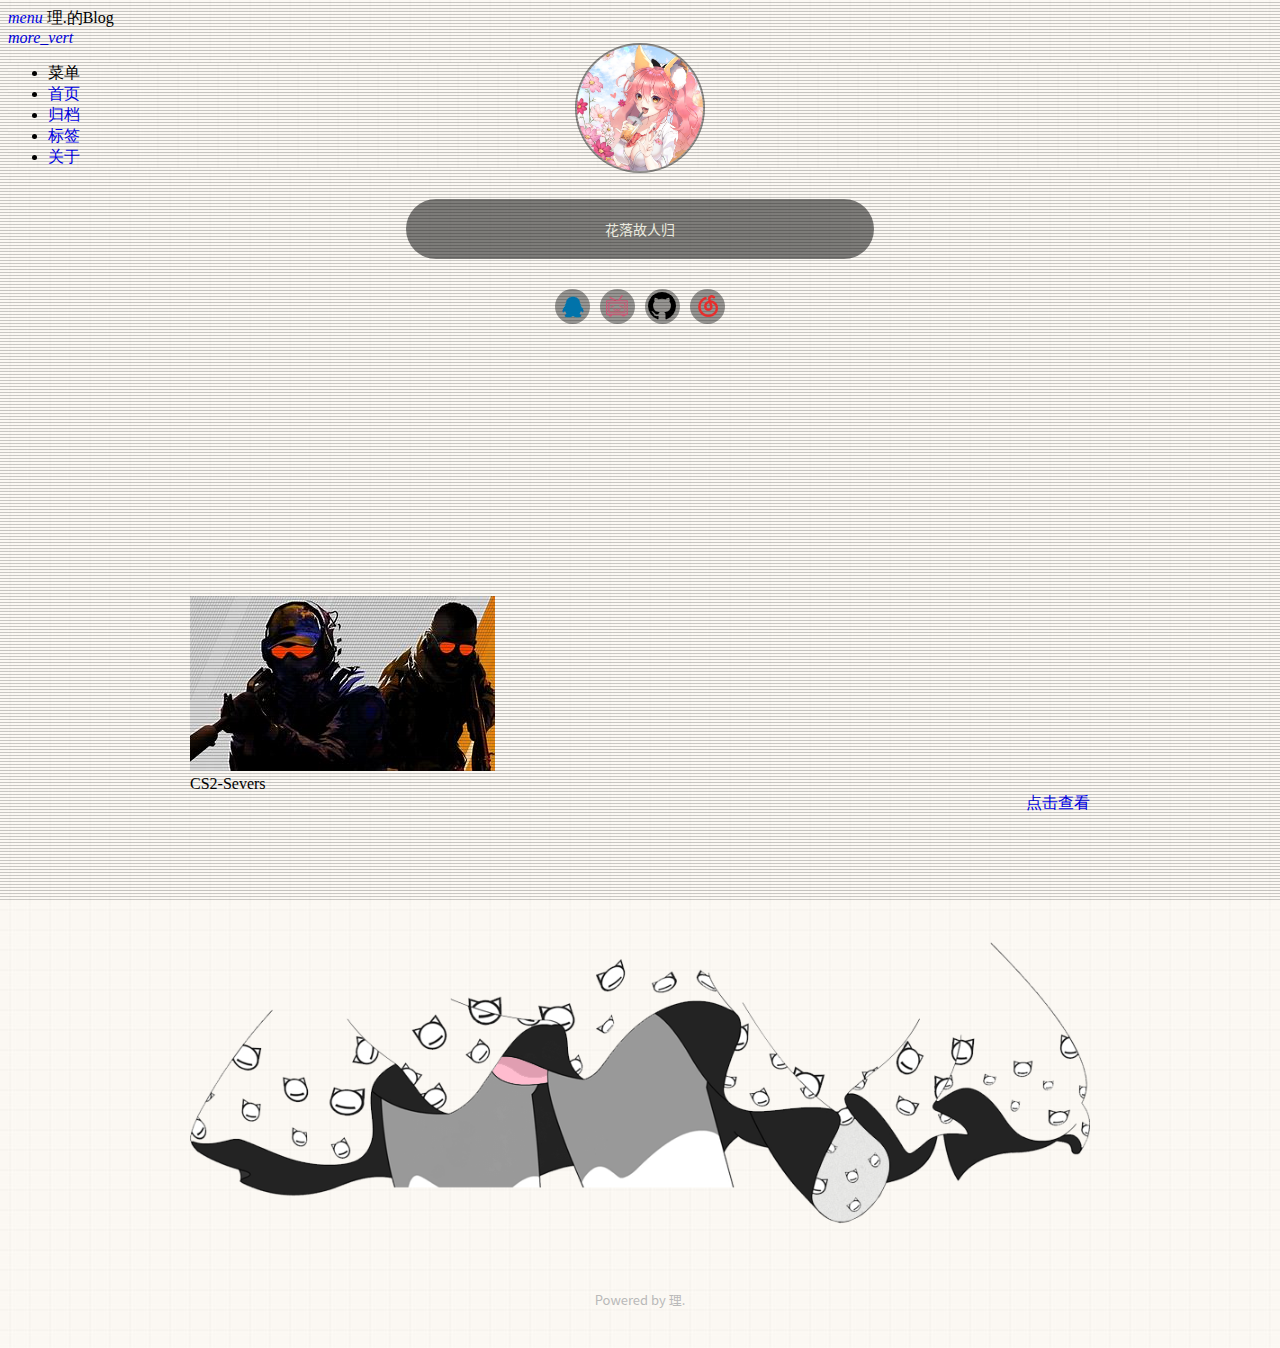
<file: index.html>
<!DOCTYPE html>
<html lang="en">
<head>
    <meta charset="UTF-8">
    <title>理.的Blog</title>
    <meta name="viewport" content="width=device-width, initial-scale=1.0,maximum-scale=1.0, user-scalable=no"/>
    <meta http-equiv="X-UA-Compatible" content="IE=edge,chrome=1"/>
    <meta name="renderer" content="webkit">
    <meta http-equiv="Cache-Control" content="no-siteapp"/>
    <link rel="stylesheet" href="/styles/main.css">
    <link rel="stylesheet" href="//cdnjs.loli.net/ajax/libs/mdui/0.4.3/css/mdui.min.css">
    <link rel="stylesheet" href="/media/css/index.css">
    <link rel="stylesheet" href="/media/live2d/css/live2d.css" />
    
    <style>
        #centerbg{
            background-image: url(https://pic4.zhimg.com/v2-875793fa0bf8172a9cda4ddf77501ffa_r.jpg);
        }
    </style>
</head>
<body class=" mdui-loaded">
<header class="mdui-toolbar mdui-color-theme mdui-appbar-fixed mdui-appbar-scroll-toolbar-hide" style="z-index: 1000">
    <a href="javascript:;" mdui-drawer="{target: '#left-drawer',overlay:true}" class="mdui-btn mdui-btn-icon"><i class="mdui-icon material-icons">menu</i></a>
    <span class="mdui-typo-title">理.的Blog</span>
    <div class="mdui-toolbar-spacer"></div>
<!--    <a href="javascript:history.go(0);" class="mdui-btn mdui-btn-icon"><i class="mdui-icon material-icons">search</i></a>-->
    <a href="javascript:;" class="mdui-btn mdui-btn-icon"><i class="mdui-icon material-icons">more_vert</i></a>
</header>
<div class="meteor">
    <div class="red" style="left:600px;"></div>
    <div class="orange" style="left:700px;"></div>
    <div class="yellow" style="left:900px;"></div>
    <div class="green" style="left:1100px;"></div>
    <div class="cyan" style="left:1260px;"></div>
    <div class="blue" style="left:1400px;"></div>
    <div class="purple" style="left:1500px;"></div>
    <div class="red" style="left:0px;"></div>
    <div class="orange" style="left:100px;"></div>
    <div class="yellow" style="left:300px;"></div>
    <div class="green" style="left:500px;"></div>
    <div class="cyan" style="left:660px;"></div>
    <div class="blue" style="left:800px;"></div>
    <div class="purple" style="left:900px;"></div>
    <div class="red" style="left:1200px;"></div>
    <div class="orange" style="left:1300px;"></div>
    <div class="yellow" style="left:1500px;"></div>
    <div class="green" style="left:1700px;"></div>
    <div class="cyan" style="left:1860px;"></div>
    <div class="blue" style="left:2000px;"></div>
    <div class="purple" style="left:2100px;"></div>
</div>
<div class="mdui-drawer mdui-color-white mdui-drawer-full-height mdui-drawer-close" id="left-drawer">
    <ul class="mdui-list">
        <li class="mdui-subheader">菜单</li>
        
        <li class="mdui-list-item mdui-ripple">
            <a href="/" class="mdui-list-item-content">首页</a>
        </li>
        
        <li class="mdui-list-item mdui-ripple">
            <a href="/archives" class="mdui-list-item-content">归档</a>
        </li>
        
        <li class="mdui-list-item mdui-ripple">
            <a href="/tags" class="mdui-list-item-content">标签</a>
        </li>
        
        <li class="mdui-list-item mdui-ripple">
            <a href="/post/about" class="mdui-list-item-content">关于</a>
        </li>
        
    </ul>
</div>

<div class="headertop filter-grid" style="height: auto">
    <figure id="centerbg" class="centerbg" style="">
        <div class="focusinfo">
            <div class="header-tou">
                <a href="">
                    <img src="/images/avatar.png">
                </a>
            </div>
            <div class="header-info">
                <p>花落故人归</p>
            </div>
            <div class="top-social">
                
                <li>
                    <a href="http://wpa.qq.com/msgrd?v=3&amp;uin=1950870481&amp;site=qq&amp;menu=yes" target="_blank" title="Initiate chat ?">
                        <div class="www" id="qq"></div>
                    </a>
                </li>
                
                
                <li>
                    <a href="https://space.bilibili.com/40682286" target="_blank" class="social-bili" title="bilibili">
                        <div class="www" id="bilibili"></div>
                    </a>
                </li>
                
                
                 
                
                
                <li>
                    <a href="https://github.com/LianhuaInk" target="_blank" class="social-wangyiyun" title="Twitter">
                        <div class="www" id="github"></div>
                    </a>
                </li>
                
                
                <li>
                    <a href="https://music.163.com/#/user/home?id=291791126" target="_blank" class="social-wangyiyun" title="Twitter">
                        <div class="www" id="wangyiyun"></div>
                    </a>
                </li>
                
                

            </div>
        </div>
    </figure>
</div>
<div class="mdui-container">
    <div class="mdui-row mdui-row-gapless">
        <div class="k-container">
            <div class="head_card-offset"></div>
            <div class="head_card-offset"></div>
            
    <div class="mdui-card">
        <div class="mdui-card-media">
            <img src="https://LianhuaInk.github.io/post-images/cEdzt5aRI.jpg"/>
            <div class="mdui-card-media-covered">
                <div class="mdui-card-primary">
                    <div class="mdui-card-primary-title">CS2-Severs</div>
                    <div class="mdui-card-primary-subtitle"></div>
                </div>
                <div class="mdui-card-actions" style="float:right;">
                    <a href="https://LianhuaInk.github.io/post/cEdzt5aRI/" class="mdui-btn mdui-ripple mdui-ripple-white">点击查看</a>
                </div>
            </div>
        </div>
    </div>
    <div class="head_card-offset"></div>


        </div>
    </div>
    <div class="mdui-row">
    </div>
</div>
<footer class="mdui-container footer ">
    <div class="head_card-offset"></div>
    <div class="mdui-row mdui-row-gapless">
        <div class="k-container">
            <img width="100%" src="/media/img/skirt.png">
        </div>
    </div>

    <div class="site-info">
        Powered by 理.
    </div>
</footer>
<div id="landlord" style="left:5px;bottom:0px;">
    <div class="message" style="opacity:0"></div>
    <canvas id="live2d" width="500" height="560" class="live2d"></canvas>
    <div class="live_talk_input_body">
        <div class="live_talk_input_name_body">
            <input name="name" type="text" class="live_talk_name white_input" id="AIuserName" autocomplete="off" placeholder="你的名字" />
        </div>
        <div class="live_talk_input_text_body">
            <input name="talk" type="text" class="live_talk_talk white_input" id="AIuserText" autocomplete="off" placeholder="要和我聊什么呀？"/>
            <button type="button" class="live_talk_send_btn" id="talk_send">发送</button>
        </div>
    </div>
    <input name="live_talk" id="live_talk" value="1" type="hidden" />
    <div class="live_ico_box">
        <div class="live_ico_item type_info" id="showInfoBtn"></div>
        <div class="live_ico_item type_talk" id="showTalkBtn"></div>
        <div class="live_ico_item type_music" id="musicButton"></div>
        <div class="live_ico_item type_youdu" id="youduButton"></div>
        <div class="live_ico_item type_quit" id="hideButton"></div>
        <input name="live_statu_val" id="live_statu_val" value="0" type="hidden" />
        <audio src="" style="display:none;" id="live2d_bgm" data-bgm="0" preload="none"></audio>
        <input name="live2dBGM" value="https://img.apa70.com/123.mp3" type="hidden">
        <input name="live2dBGM" value="https://img.apa70.com/123.mp3" type="hidden">
        <input id="duType" value="douqilai,l2d_caihong" type="hidden">
    </div>
</div>
<div id="open_live2d">召唤伊斯特瓦尔</div>
<script>
    var message_Path = '/media/live2d/';//资源目录，如果目录不对请更改
    var talkAPI = "";//如果有类似图灵机器人的聊天接口请填写接口路径
</script>
<!--<script src="/media/js/jquery-3.3.1.min.js"></script>-->
<script src="//apps.bdimg.com/libs/jquery/2.1.4/jquery.min.js"></script>
<script type="text/javascript" src="/media/live2d/js/live2d.js"></script>
<script type="text/javascript" src="/media/live2d/js/message.js"></script>

</body>
<script src="//cdnjs.loli.net/ajax/libs/mdui/0.4.3/js/mdui.min.js"></script>
<script src="/media/js/index.js"></script>
</html>
</file>
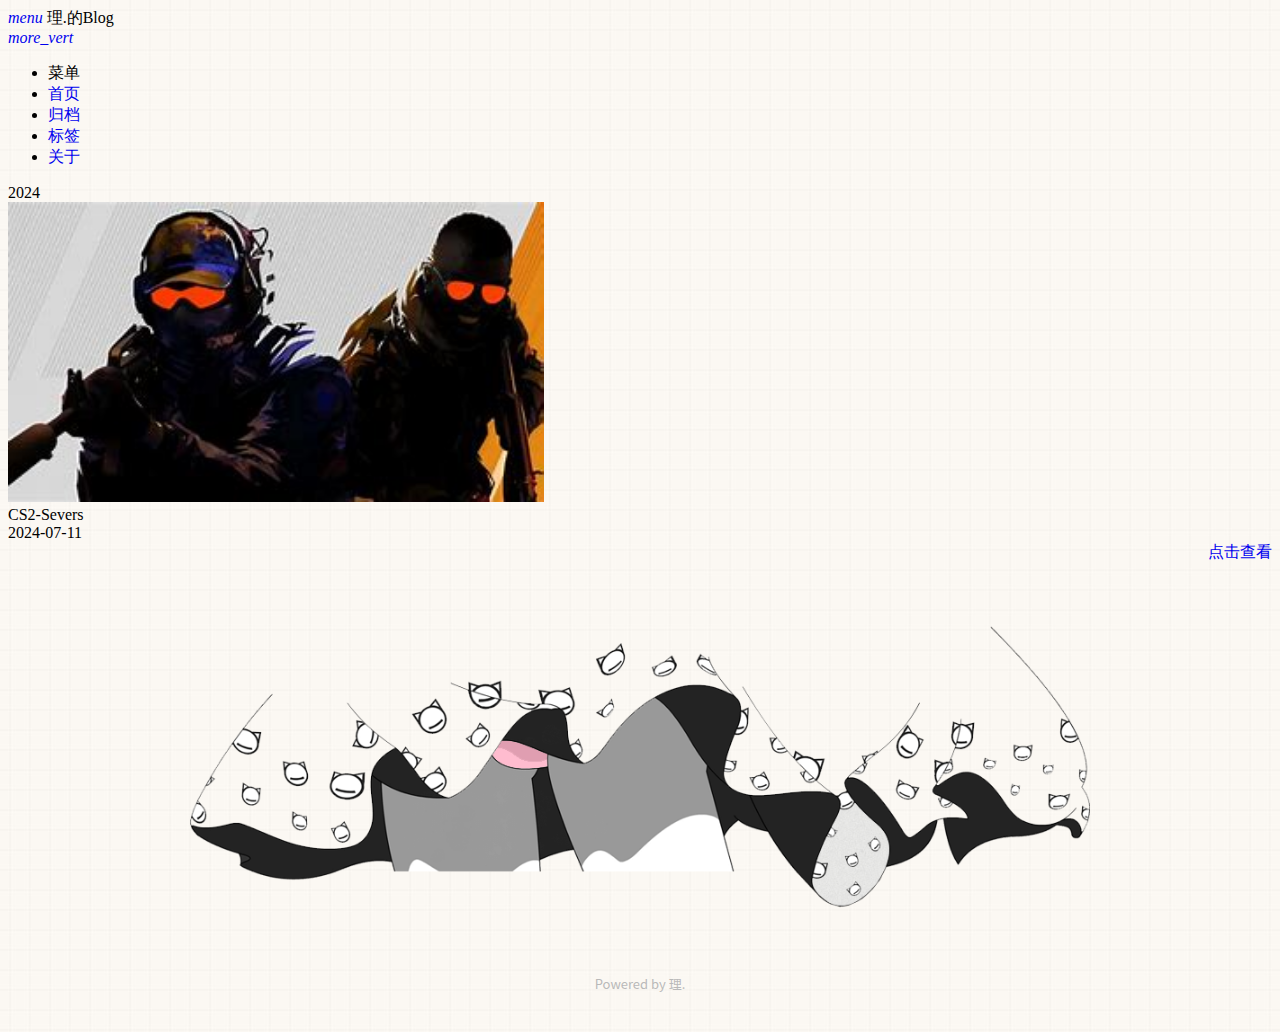
<file: archives/index.html>
<!DOCTYPE html>
<html lang="en">
<head>
    <meta charset="UTF-8">
    <title>理.的Blog</title>
    <meta name="viewport" content="width=device-width, initial-scale=1.0,maximum-scale=1.0, user-scalable=no"/>
    <meta http-equiv="X-UA-Compatible" content="IE=edge,chrome=1"/>
    <meta name="renderer" content="webkit">
    <meta http-equiv="Cache-Control" content="no-siteapp"/>
    <link rel="stylesheet" href="/styles/main.css">
    <link rel="stylesheet" href="//cdnjs.loli.net/ajax/libs/mdui/0.4.3/css/mdui.min.css">
    <link rel="stylesheet" href="/media/live2d/css/live2d.css" />
    
</head>
<body class=" mdui-appbar-with-toolbar  mdui-theme-primary-pink mdui-theme-accent-pink">
<header class="mdui-toolbar mdui-color-pink mdui-appbar-fixed mdui-appbar-scroll-toolbar-hide" style="z-index: 1000">
    <a href="javascript:;" mdui-drawer="{target: '#left-drawer',overlay:true}" class="mdui-btn mdui-btn-icon"><i class="mdui-icon material-icons">menu</i></a>
    <span class="mdui-typo-title">理.的Blog</span>
    <div class="mdui-toolbar-spacer"></div>
<!--    <a href="javascript:history.go(0);" class="mdui-btn mdui-btn-icon"><i class="mdui-icon material-icons">search</i></a>-->
    <a href="javascript:;" class="mdui-btn mdui-btn-icon"><i class="mdui-icon material-icons">more_vert</i></a>
</header>

<div class="mdui-drawer mdui-color-white mdui-drawer-full-height mdui-drawer-close" id="left-drawer">
    <ul class="mdui-list">
        <li class="mdui-subheader">菜单</li>
        
        <li class="mdui-list-item mdui-ripple">
            <a href="/" class="mdui-list-item-content">首页</a>
        </li>
        
        <li class="mdui-list-item mdui-ripple">
            <a href="/archives" class="mdui-list-item-content">归档</a>
        </li>
        
        <li class="mdui-list-item mdui-ripple">
            <a href="/tags" class="mdui-list-item-content">标签</a>
        </li>
        
        <li class="mdui-list-item mdui-ripple">
            <a href="/post/about" class="mdui-list-item-content">关于</a>
        </li>
        
    </ul>
</div>

<div class="mdui-container">
    <div class="mdui-row">
        <div class="mdui-col-md-10 mdui-col-offset-md-1 ">
            
            
                <div class="mdui-typo-display-1 mdui-m-b-2 mdui-m-l-1">
                    <div class="mdui-row">
                        <div class="mdui-col-xs-12">2024</div>
                    </div>
                    <div class="mdui-row">
                        
                        
                            <div class="mdui-col-xs-6 mdui-p-a-1">
                                <div class="mdui-card">
                                    <div class="mdui-card-media">
                                        <img width=536px height=300px src=" https://LianhuaInk.github.io/post-images/cEdzt5aRI.jpg"/>
                                        <div class="mdui-card-primary">
                                            <div class="mdui-card-primary-title">CS2-Severs</div>
                                            <div class="mdui-card-primary-subtitle">2024-07-11</div>
                                        </div>
                                    </div>
                                    <div class="mdui-card-actions" style="float:right;">
                                        <a href="https://LianhuaInk.github.io/post/cEdzt5aRI/" class="mdui-btn mdui-color-theme-accent mdui-ripple">点击查看</a>
                                    </div>
                                </div>
                            </div>
                        
                        
                    </div>
                </div>
            
        </div>
    </div>
    <div class="mdui-row">
        

    </div>
</div>
<footer class="mdui-container footer ">
    <div class="head_card-offset"></div>
    <div class="mdui-row mdui-row-gapless">
        <div class="k-container">
            <img width="100%" src="/media/img/skirt.png">
        </div>
    </div>

    <div class="site-info">
        Powered by 理.
    </div>
</footer>
<div id="landlord" style="left:5px;bottom:0px;">
    <div class="message" style="opacity:0"></div>
    <canvas id="live2d" width="500" height="560" class="live2d"></canvas>
    <div class="live_talk_input_body">
        <div class="live_talk_input_name_body">
            <input name="name" type="text" class="live_talk_name white_input" id="AIuserName" autocomplete="off" placeholder="你的名字" />
        </div>
        <div class="live_talk_input_text_body">
            <input name="talk" type="text" class="live_talk_talk white_input" id="AIuserText" autocomplete="off" placeholder="要和我聊什么呀？"/>
            <button type="button" class="live_talk_send_btn" id="talk_send">发送</button>
        </div>
    </div>
    <input name="live_talk" id="live_talk" value="1" type="hidden" />
    <div class="live_ico_box">
        <div class="live_ico_item type_info" id="showInfoBtn"></div>
        <div class="live_ico_item type_talk" id="showTalkBtn"></div>
        <div class="live_ico_item type_music" id="musicButton"></div>
        <div class="live_ico_item type_youdu" id="youduButton"></div>
        <div class="live_ico_item type_quit" id="hideButton"></div>
        <input name="live_statu_val" id="live_statu_val" value="0" type="hidden" />
        <audio src="" style="display:none;" id="live2d_bgm" data-bgm="0" preload="none"></audio>
        <input name="live2dBGM" value="https://img.apa70.com/123.mp3" type="hidden">
        <input name="live2dBGM" value="https://img.apa70.com/123.mp3" type="hidden">
        <input id="duType" value="douqilai,l2d_caihong" type="hidden">
    </div>
</div>
<div id="open_live2d">召唤伊斯特瓦尔</div>
<script>
    var message_Path = '/media/live2d/';//资源目录，如果目录不对请更改
    var talkAPI = "";//如果有类似图灵机器人的聊天接口请填写接口路径
</script>
<!--<script src="/media/js/jquery-3.3.1.min.js"></script>-->
<script src="//apps.bdimg.com/libs/jquery/2.1.4/jquery.min.js"></script>
<script type="text/javascript" src="/media/live2d/js/live2d.js"></script>
<script type="text/javascript" src="/media/live2d/js/message.js"></script>

</body>
<script src="//cdnjs.loli.net/ajax/libs/mdui/0.4.3/js/mdui.min.js"></script>
</html>
</file>
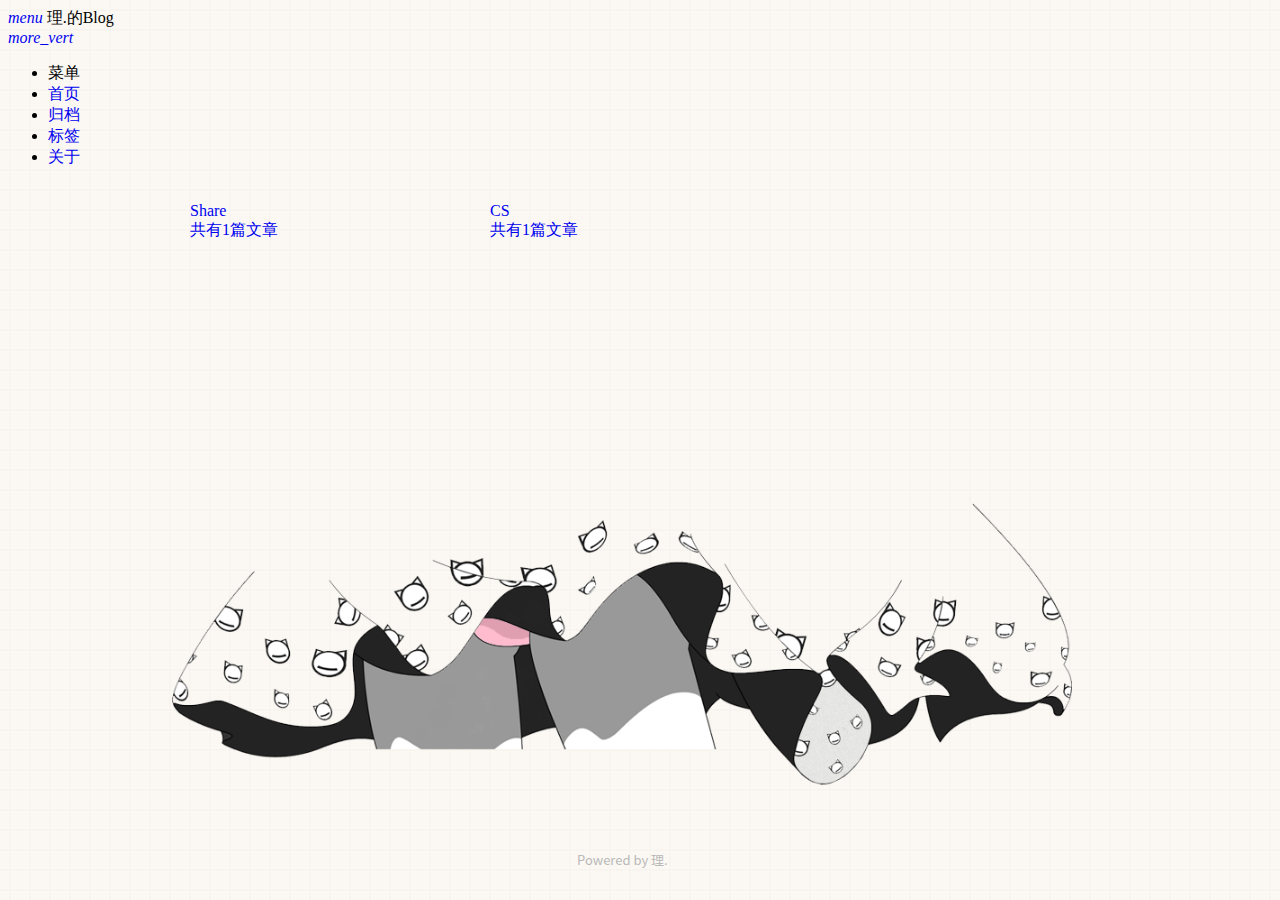
<file: tags/index.html>
<!DOCTYPE html>
<html lang="en">
<head>
    <meta charset="UTF-8">
    <title>理.的Blog</title>
    <meta name="viewport" content="width=device-width, initial-scale=1.0,maximum-scale=1.0, user-scalable=no"/>
    <meta http-equiv="X-UA-Compatible" content="IE=edge,chrome=1"/>
    <meta name="renderer" content="webkit">
    <meta http-equiv="Cache-Control" content="no-siteapp"/>
    <link rel="stylesheet" href="/styles/main.css">
    <link rel="stylesheet" href="//cdnjs.loli.net/ajax/libs/mdui/0.4.3/css/mdui.min.css">
    <link rel="stylesheet" href="/media/css/tags.css">
    <link rel="stylesheet" href="/media/live2d/css/live2d.css" />
    
</head>
<body class=" mdui-appbar-with-toolbar  mdui-theme-primary-pink mdui-theme-accent-pink">
        <header class="mdui-toolbar mdui-color-pink mdui-appbar-fixed mdui-appbar-scroll-toolbar-hide" style="z-index: 1000">
    <a href="javascript:;" mdui-drawer="{target: '#left-drawer',overlay:true}" class="mdui-btn mdui-btn-icon"><i class="mdui-icon material-icons">menu</i></a>
    <span class="mdui-typo-title">理.的Blog</span>
    <div class="mdui-toolbar-spacer"></div>
<!--    <a href="javascript:history.go(0);" class="mdui-btn mdui-btn-icon"><i class="mdui-icon material-icons">search</i></a>-->
    <a href="javascript:;" class="mdui-btn mdui-btn-icon"><i class="mdui-icon material-icons">more_vert</i></a>
</header>

        <div class="mdui-drawer mdui-color-white mdui-drawer-full-height mdui-drawer-close" id="left-drawer">
    <ul class="mdui-list">
        <li class="mdui-subheader">菜单</li>
        
        <li class="mdui-list-item mdui-ripple">
            <a href="/" class="mdui-list-item-content">首页</a>
        </li>
        
        <li class="mdui-list-item mdui-ripple">
            <a href="/archives" class="mdui-list-item-content">归档</a>
        </li>
        
        <li class="mdui-list-item mdui-ripple">
            <a href="/tags" class="mdui-list-item-content">标签</a>
        </li>
        
        <li class="mdui-list-item mdui-ripple">
            <a href="/post/about" class="mdui-list-item-content">关于</a>
        </li>
        
    </ul>
</div>

        <br>
        <div class="mdui-container">
            <div class="mdui-row mdui-row-gapless">
                <div class="k-container">
                    <div class="mdui-row">
                        
                        <div class="mdui-col mdui-p-a-1">
                            <article class="archives-list mdui-shadow-15  mdui-hoverable mdui-color-white ">
                                <a href="https://LianhuaInk.github.io/tag/Share/">
                                    <div class="mdui-p-a-2">
                                        <div class="mdui-typo-headline mdui-text-truncate index-list-title mdui-m-b-3 mdui-text-color-theme">Share</div>
                                        <div class="mdui-typo-title mdui-m-t-1 mdui-text-color-blue-grey-200">共有1篇文章</div>
                                    </div>
                                </a>
                            </article>
                        </div>
                        
                        <div class="mdui-col mdui-p-a-1">
                            <article class="archives-list mdui-shadow-15  mdui-hoverable mdui-color-white ">
                                <a href="https://LianhuaInk.github.io/tag/xxhQ_4ehd/">
                                    <div class="mdui-p-a-2">
                                        <div class="mdui-typo-headline mdui-text-truncate index-list-title mdui-m-b-3 mdui-text-color-theme">CS</div>
                                        <div class="mdui-typo-title mdui-m-t-1 mdui-text-color-blue-grey-200">共有1篇文章</div>
                                    </div>
                                </a>
                            </article>
                        </div>
                        
                    </div>
                </div>
            </div>
        </div>
        <footer class="mdui-container footer ">
    <div class="head_card-offset"></div>
    <div class="mdui-row mdui-row-gapless">
        <div class="k-container">
            <img width="100%" src="/media/img/skirt.png">
        </div>
    </div>

    <div class="site-info">
        Powered by 理.
    </div>
</footer>
<div id="landlord" style="left:5px;bottom:0px;">
    <div class="message" style="opacity:0"></div>
    <canvas id="live2d" width="500" height="560" class="live2d"></canvas>
    <div class="live_talk_input_body">
        <div class="live_talk_input_name_body">
            <input name="name" type="text" class="live_talk_name white_input" id="AIuserName" autocomplete="off" placeholder="你的名字" />
        </div>
        <div class="live_talk_input_text_body">
            <input name="talk" type="text" class="live_talk_talk white_input" id="AIuserText" autocomplete="off" placeholder="要和我聊什么呀？"/>
            <button type="button" class="live_talk_send_btn" id="talk_send">发送</button>
        </div>
    </div>
    <input name="live_talk" id="live_talk" value="1" type="hidden" />
    <div class="live_ico_box">
        <div class="live_ico_item type_info" id="showInfoBtn"></div>
        <div class="live_ico_item type_talk" id="showTalkBtn"></div>
        <div class="live_ico_item type_music" id="musicButton"></div>
        <div class="live_ico_item type_youdu" id="youduButton"></div>
        <div class="live_ico_item type_quit" id="hideButton"></div>
        <input name="live_statu_val" id="live_statu_val" value="0" type="hidden" />
        <audio src="" style="display:none;" id="live2d_bgm" data-bgm="0" preload="none"></audio>
        <input name="live2dBGM" value="https://img.apa70.com/123.mp3" type="hidden">
        <input name="live2dBGM" value="https://img.apa70.com/123.mp3" type="hidden">
        <input id="duType" value="douqilai,l2d_caihong" type="hidden">
    </div>
</div>
<div id="open_live2d">召唤伊斯特瓦尔</div>
<script>
    var message_Path = '/media/live2d/';//资源目录，如果目录不对请更改
    var talkAPI = "";//如果有类似图灵机器人的聊天接口请填写接口路径
</script>
<!--<script src="/media/js/jquery-3.3.1.min.js"></script>-->
<script src="//apps.bdimg.com/libs/jquery/2.1.4/jquery.min.js"></script>
<script type="text/javascript" src="/media/live2d/js/live2d.js"></script>
<script type="text/javascript" src="/media/live2d/js/message.js"></script>

</body>
<script src="//cdnjs.loli.net/ajax/libs/mdui/0.4.3/js/mdui.min.js"></script>
</html>
</file>
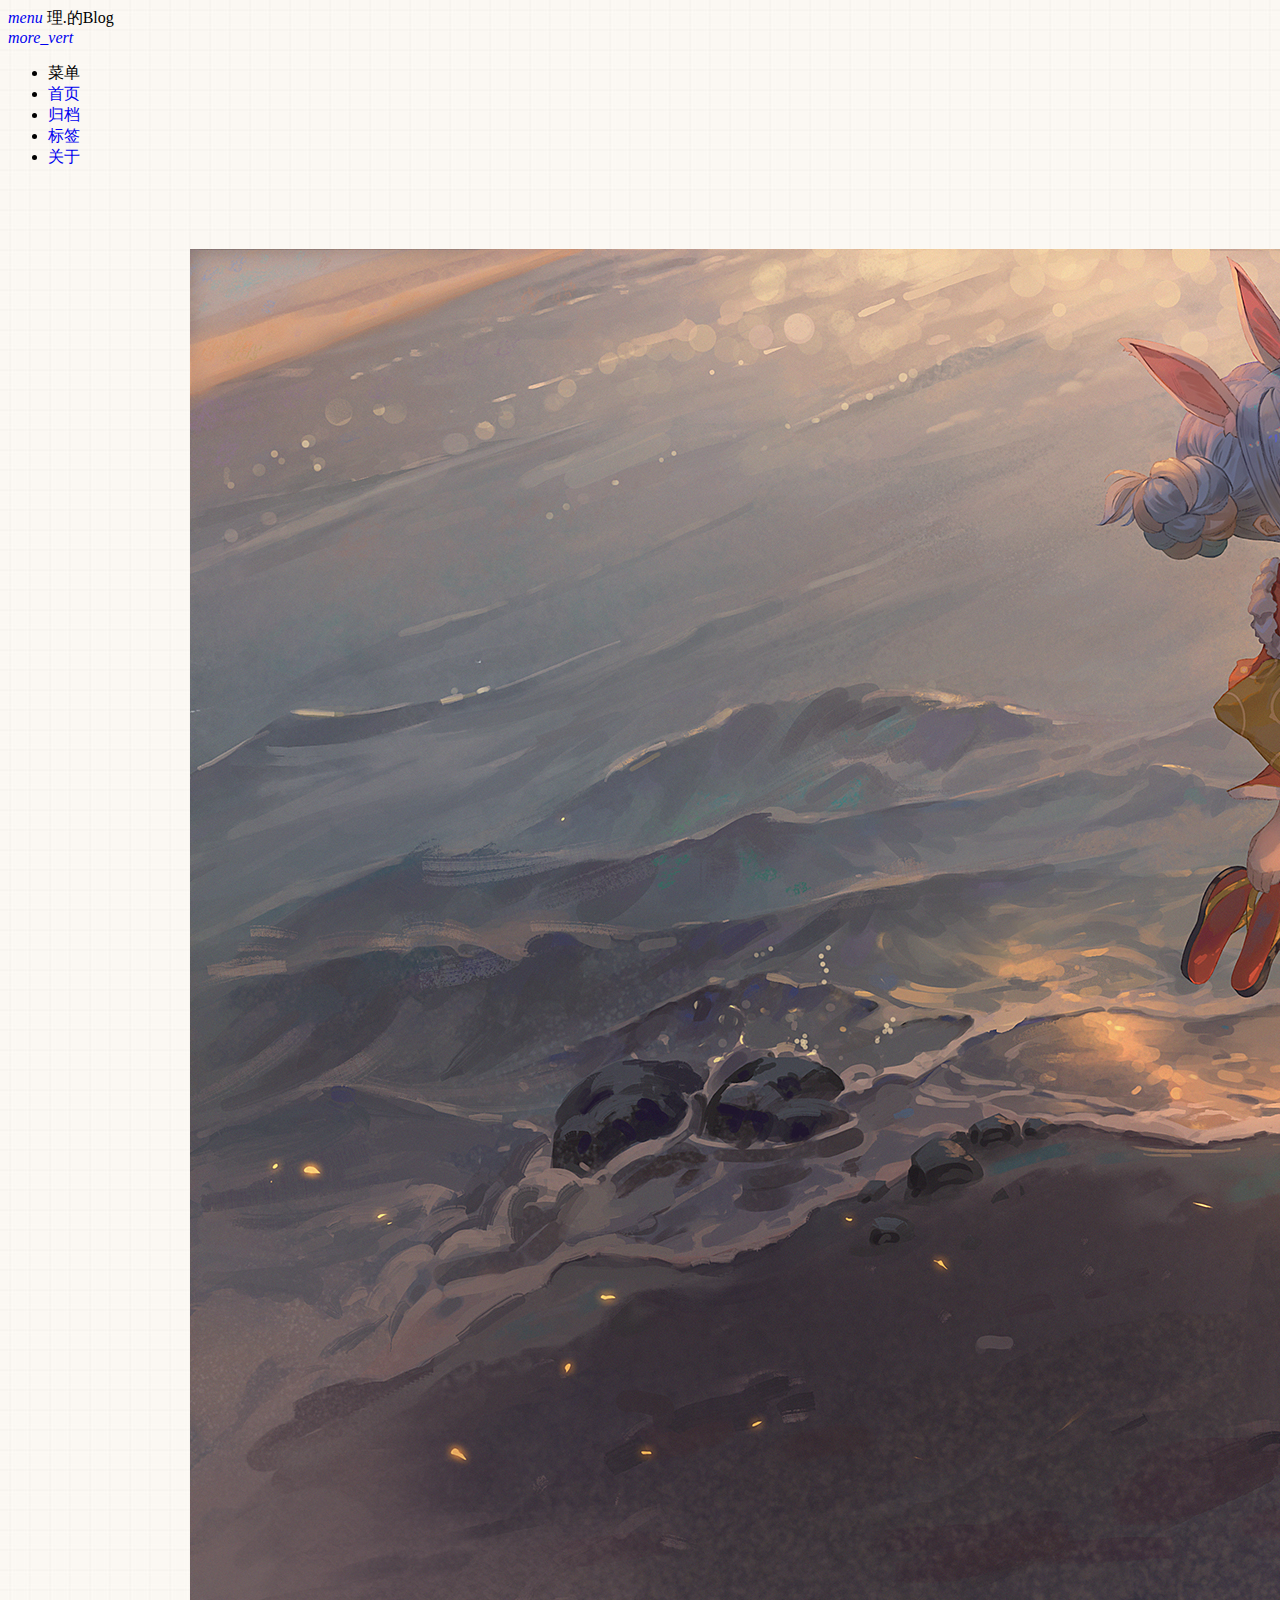
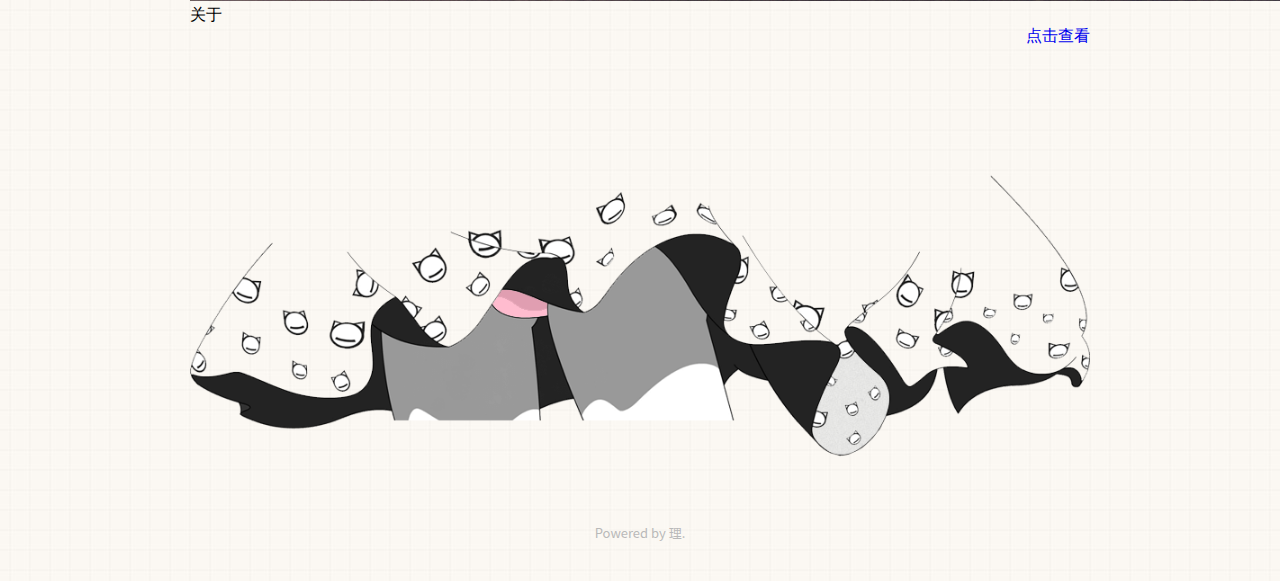
<file: tag/ih8b8hinU/index.html>
<!DOCTYPE html>
<html lang="en">
<head>
    <meta charset="UTF-8">
    <title>理.的Blog</title>
    <meta name="viewport" content="width=device-width, initial-scale=1.0,maximum-scale=1.0, user-scalable=no"/>
    <meta http-equiv="X-UA-Compatible" content="IE=edge,chrome=1"/>
    <meta name="renderer" content="webkit">
    <meta http-equiv="Cache-Control" content="no-siteapp"/>
    <link rel="stylesheet" href="/styles/main.css">
    <link rel="stylesheet" href="//cdnjs.loli.net/ajax/libs/mdui/0.4.3/css/mdui.min.css">
    <link rel="stylesheet" href="/media/live2d/css/live2d.css" />
    
</head>
<body class=" mdui-appbar-with-toolbar  mdui-theme-primary-pink mdui-theme-accent-pink">
        <header class="mdui-toolbar mdui-color-pink mdui-appbar-fixed mdui-appbar-scroll-toolbar-hide" style="z-index: 1000">
    <a href="javascript:;" mdui-drawer="{target: '#left-drawer',overlay:true}" class="mdui-btn mdui-btn-icon"><i class="mdui-icon material-icons">menu</i></a>
    <span class="mdui-typo-title">理.的Blog</span>
    <div class="mdui-toolbar-spacer"></div>
<!--    <a href="javascript:history.go(0);" class="mdui-btn mdui-btn-icon"><i class="mdui-icon material-icons">search</i></a>-->
    <a href="javascript:;" class="mdui-btn mdui-btn-icon"><i class="mdui-icon material-icons">more_vert</i></a>
</header>

        <div class="mdui-drawer mdui-color-white mdui-drawer-full-height mdui-drawer-close" id="left-drawer">
    <ul class="mdui-list">
        <li class="mdui-subheader">菜单</li>
        
        <li class="mdui-list-item mdui-ripple">
            <a href="/" class="mdui-list-item-content">首页</a>
        </li>
        
        <li class="mdui-list-item mdui-ripple">
            <a href="/archives" class="mdui-list-item-content">归档</a>
        </li>
        
        <li class="mdui-list-item mdui-ripple">
            <a href="/tags" class="mdui-list-item-content">标签</a>
        </li>
        
        <li class="mdui-list-item mdui-ripple">
            <a href="/post/about" class="mdui-list-item-content">关于</a>
        </li>
        
    </ul>
</div>

        <div class="mdui-container">
            <div class="mdui-row mdui-row-gapless">
                <div class="k-container">
                    <div class="head_card-offset"></div>
                    
    <div class="mdui-card">
        <div class="mdui-card-media">
            <img src="https://LianhuaInk.github.io/post-images/about.jpg"/>
            <div class="mdui-card-media-covered">
                <div class="mdui-card-primary">
                    <div class="mdui-card-primary-title">关于</div>
                    <div class="mdui-card-primary-subtitle"></div>
                </div>
                <div class="mdui-card-actions" style="float:right;">
                    <a href="https://LianhuaInk.github.io/post/about/" class="mdui-btn mdui-ripple mdui-ripple-white">点击查看</a>
                </div>
            </div>
        </div>
    </div>
    <div class="head_card-offset"></div>


                </div>
            </div>
            <div class="mdui-row mdui-row-gapless">
                <div class="k-container">
                    

                </div>
            </div>
        </div>
        <footer class="mdui-container footer ">
    <div class="head_card-offset"></div>
    <div class="mdui-row mdui-row-gapless">
        <div class="k-container">
            <img width="100%" src="/media/img/skirt.png">
        </div>
    </div>

    <div class="site-info">
        Powered by 理.
    </div>
</footer>
<div id="landlord" style="left:5px;bottom:0px;">
    <div class="message" style="opacity:0"></div>
    <canvas id="live2d" width="500" height="560" class="live2d"></canvas>
    <div class="live_talk_input_body">
        <div class="live_talk_input_name_body">
            <input name="name" type="text" class="live_talk_name white_input" id="AIuserName" autocomplete="off" placeholder="你的名字" />
        </div>
        <div class="live_talk_input_text_body">
            <input name="talk" type="text" class="live_talk_talk white_input" id="AIuserText" autocomplete="off" placeholder="要和我聊什么呀？"/>
            <button type="button" class="live_talk_send_btn" id="talk_send">发送</button>
        </div>
    </div>
    <input name="live_talk" id="live_talk" value="1" type="hidden" />
    <div class="live_ico_box">
        <div class="live_ico_item type_info" id="showInfoBtn"></div>
        <div class="live_ico_item type_talk" id="showTalkBtn"></div>
        <div class="live_ico_item type_music" id="musicButton"></div>
        <div class="live_ico_item type_youdu" id="youduButton"></div>
        <div class="live_ico_item type_quit" id="hideButton"></div>
        <input name="live_statu_val" id="live_statu_val" value="0" type="hidden" />
        <audio src="" style="display:none;" id="live2d_bgm" data-bgm="0" preload="none"></audio>
        <input name="live2dBGM" value="https://img.apa70.com/123.mp3" type="hidden">
        <input name="live2dBGM" value="https://img.apa70.com/123.mp3" type="hidden">
        <input id="duType" value="douqilai,l2d_caihong" type="hidden">
    </div>
</div>
<div id="open_live2d">召唤伊斯特瓦尔</div>
<script>
    var message_Path = '/media/live2d/';//资源目录，如果目录不对请更改
    var talkAPI = "";//如果有类似图灵机器人的聊天接口请填写接口路径
</script>
<!--<script src="/media/js/jquery-3.3.1.min.js"></script>-->
<script src="//apps.bdimg.com/libs/jquery/2.1.4/jquery.min.js"></script>
<script type="text/javascript" src="/media/live2d/js/live2d.js"></script>
<script type="text/javascript" src="/media/live2d/js/message.js"></script>

    </body>
<script src="//cdnjs.loli.net/ajax/libs/mdui/0.4.3/js/mdui.min.js"></script>
</html>
</file>
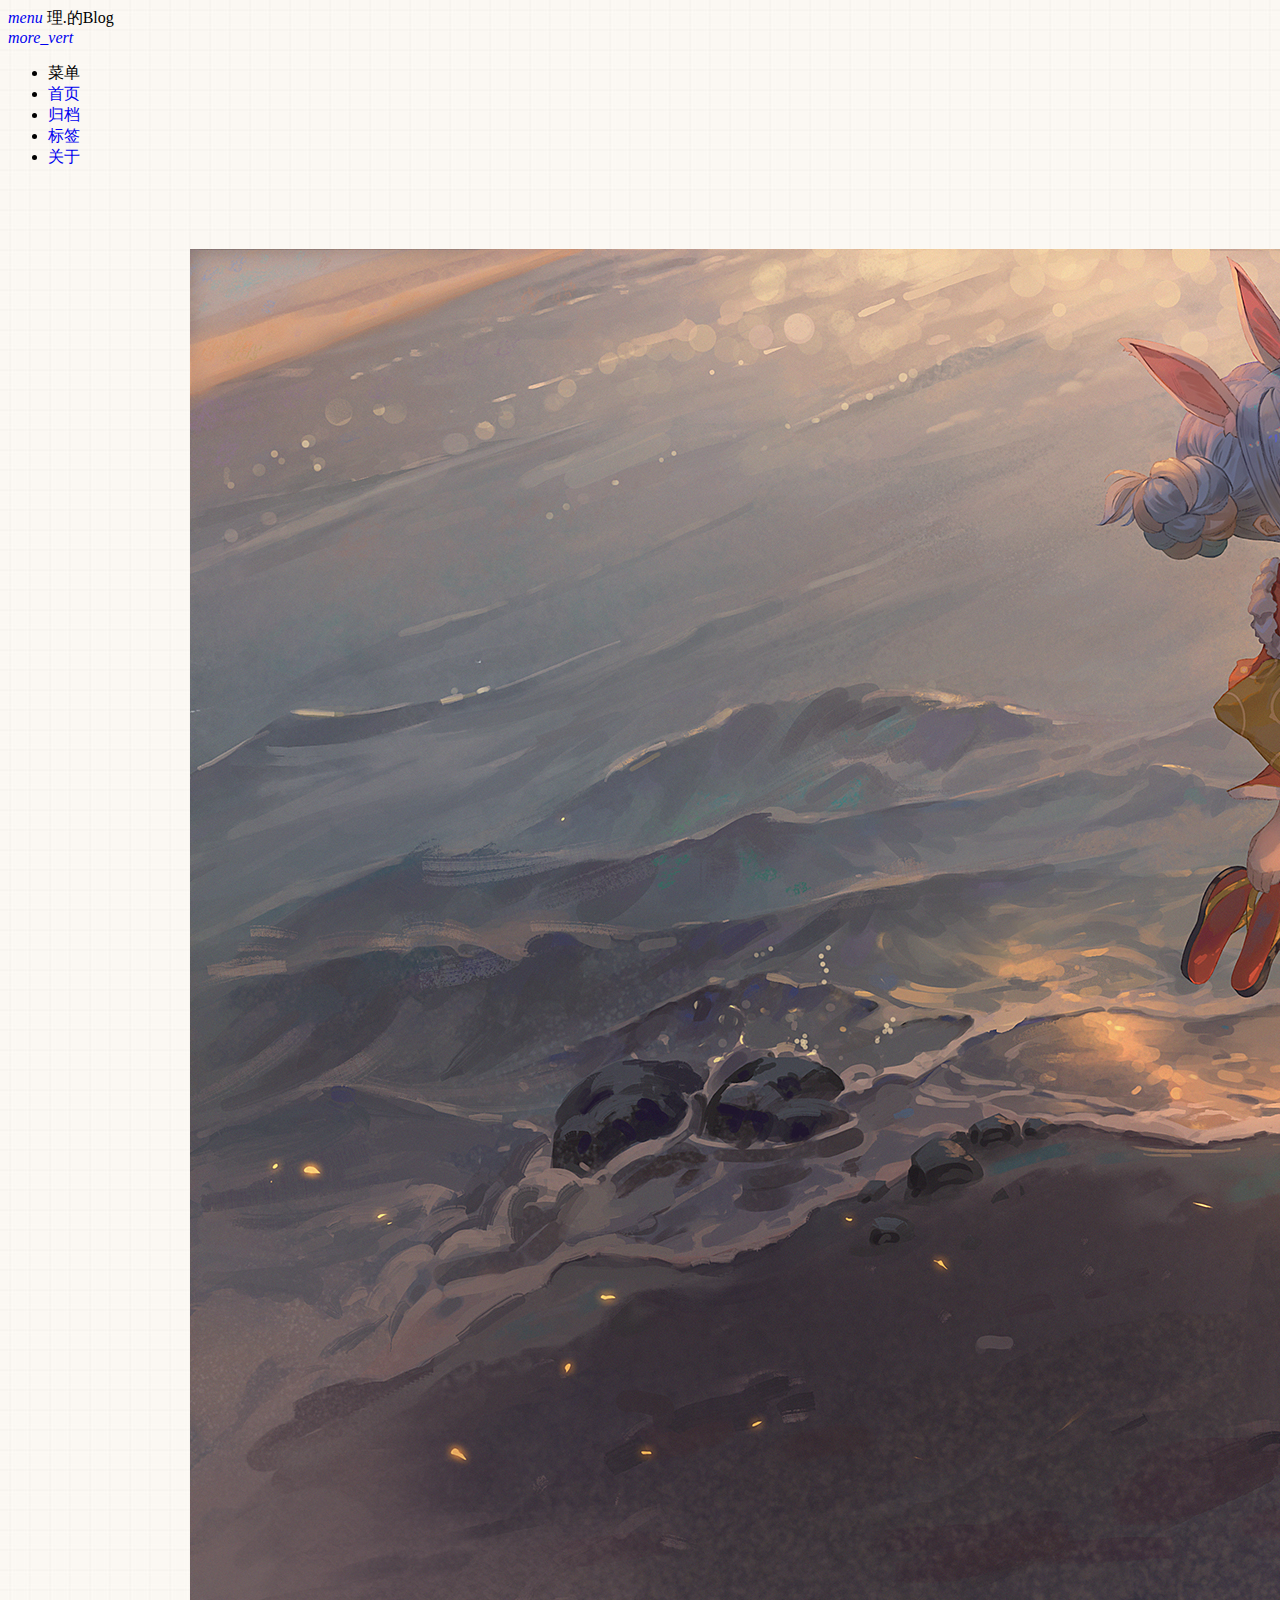
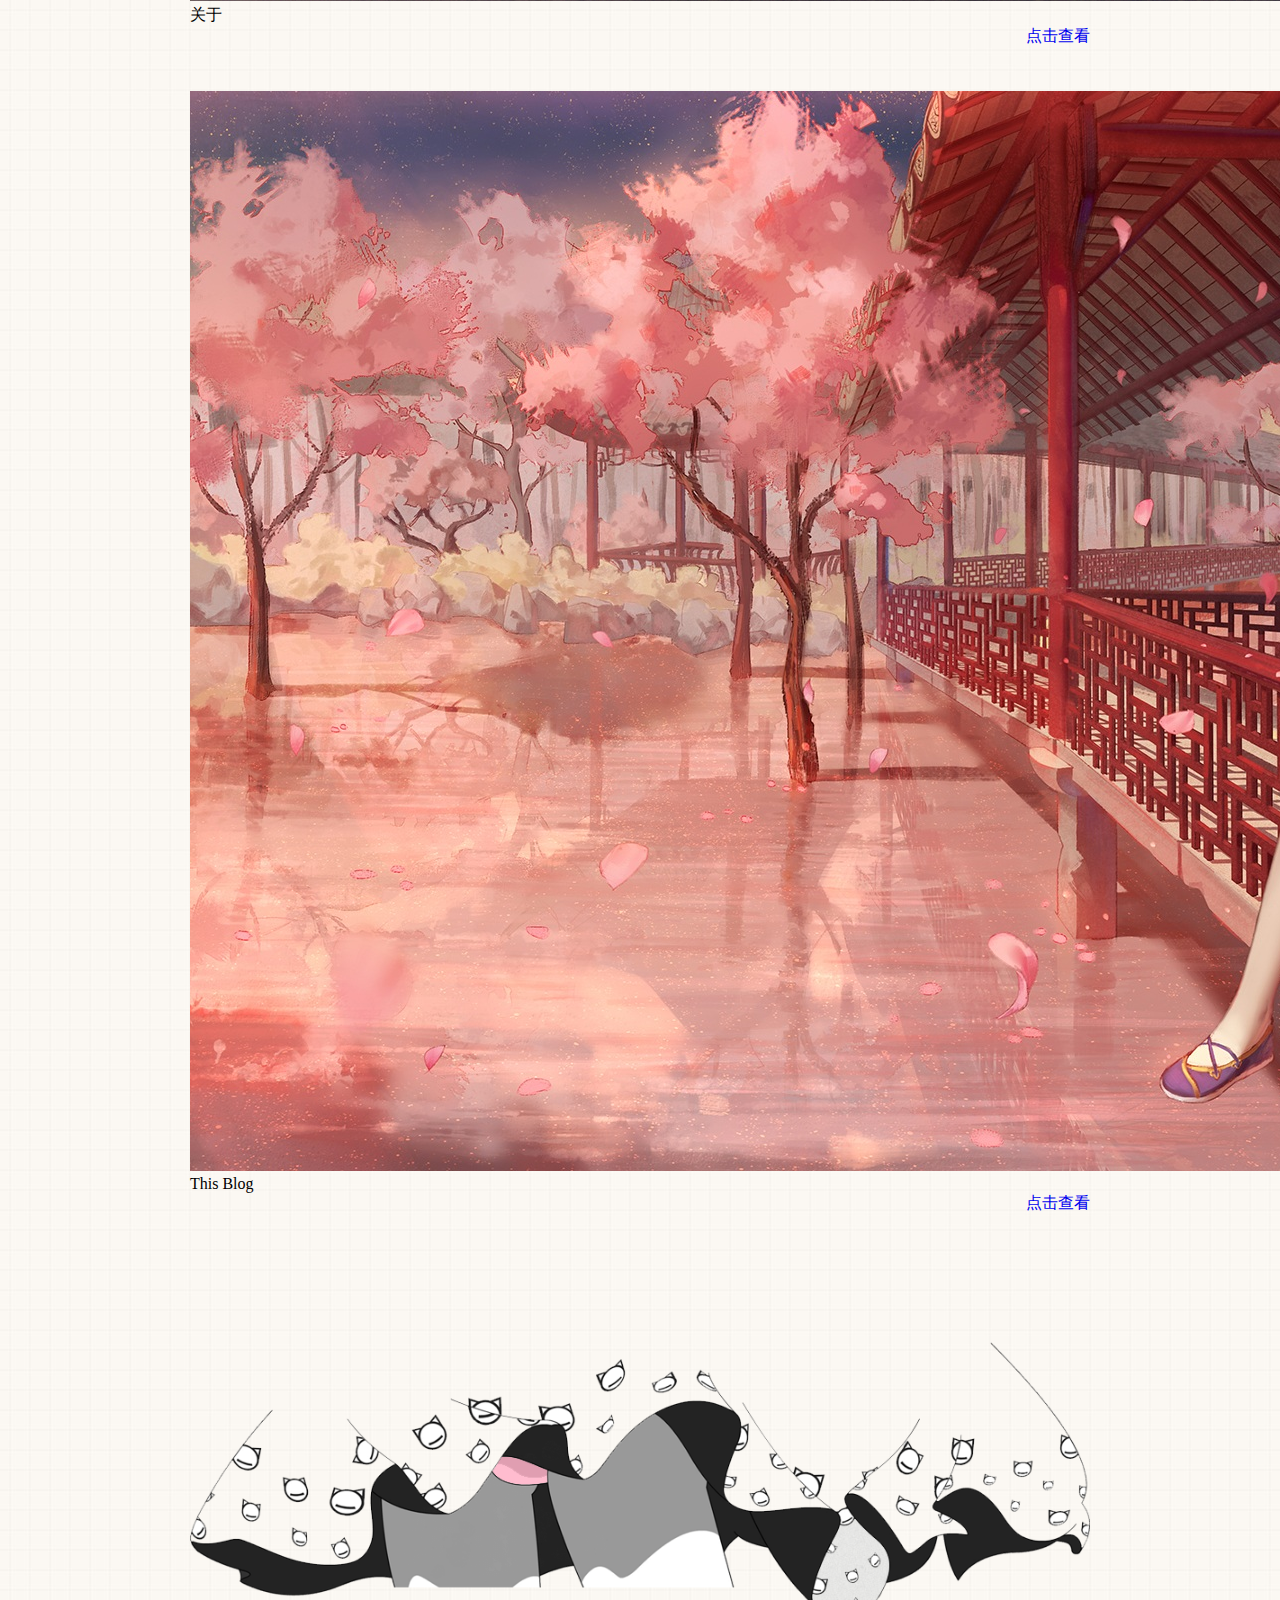
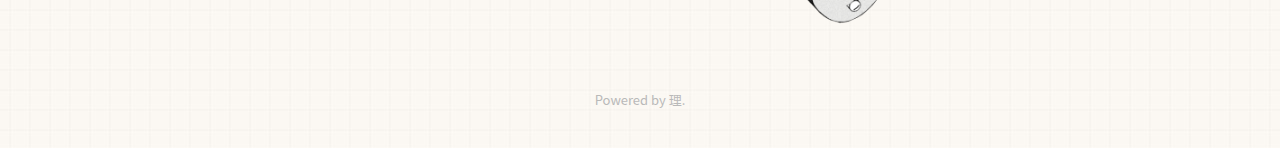
<file: tag/pq-2TuUOP/index.html>
<!DOCTYPE html>
<html lang="en">
<head>
    <meta charset="UTF-8">
    <title>理.的Blog</title>
    <meta name="viewport" content="width=device-width, initial-scale=1.0,maximum-scale=1.0, user-scalable=no"/>
    <meta http-equiv="X-UA-Compatible" content="IE=edge,chrome=1"/>
    <meta name="renderer" content="webkit">
    <meta http-equiv="Cache-Control" content="no-siteapp"/>
    <link rel="stylesheet" href="/styles/main.css">
    <link rel="stylesheet" href="//cdnjs.loli.net/ajax/libs/mdui/0.4.3/css/mdui.min.css">
    <link rel="stylesheet" href="/media/live2d/css/live2d.css" />
    
</head>
<body class=" mdui-appbar-with-toolbar  mdui-theme-primary-pink mdui-theme-accent-pink">
        <header class="mdui-toolbar mdui-color-pink mdui-appbar-fixed mdui-appbar-scroll-toolbar-hide" style="z-index: 1000">
    <a href="javascript:;" mdui-drawer="{target: '#left-drawer',overlay:true}" class="mdui-btn mdui-btn-icon"><i class="mdui-icon material-icons">menu</i></a>
    <span class="mdui-typo-title">理.的Blog</span>
    <div class="mdui-toolbar-spacer"></div>
<!--    <a href="javascript:history.go(0);" class="mdui-btn mdui-btn-icon"><i class="mdui-icon material-icons">search</i></a>-->
    <a href="javascript:;" class="mdui-btn mdui-btn-icon"><i class="mdui-icon material-icons">more_vert</i></a>
</header>

        <div class="mdui-drawer mdui-color-white mdui-drawer-full-height mdui-drawer-close" id="left-drawer">
    <ul class="mdui-list">
        <li class="mdui-subheader">菜单</li>
        
        <li class="mdui-list-item mdui-ripple">
            <a href="/" class="mdui-list-item-content">首页</a>
        </li>
        
        <li class="mdui-list-item mdui-ripple">
            <a href="/archives" class="mdui-list-item-content">归档</a>
        </li>
        
        <li class="mdui-list-item mdui-ripple">
            <a href="/tags" class="mdui-list-item-content">标签</a>
        </li>
        
        <li class="mdui-list-item mdui-ripple">
            <a href="/post/about" class="mdui-list-item-content">关于</a>
        </li>
        
    </ul>
</div>

        <div class="mdui-container">
            <div class="mdui-row mdui-row-gapless">
                <div class="k-container">
                    <div class="head_card-offset"></div>
                    
    <div class="mdui-card">
        <div class="mdui-card-media">
            <img src="https://LianhuaInk.github.io/post-images/about.jpg"/>
            <div class="mdui-card-media-covered">
                <div class="mdui-card-primary">
                    <div class="mdui-card-primary-title">关于</div>
                    <div class="mdui-card-primary-subtitle"></div>
                </div>
                <div class="mdui-card-actions" style="float:right;">
                    <a href="https://LianhuaInk.github.io/post/about/" class="mdui-btn mdui-ripple mdui-ripple-white">点击查看</a>
                </div>
            </div>
        </div>
    </div>
    <div class="head_card-offset"></div>

    <div class="mdui-card">
        <div class="mdui-card-media">
            <img src="https://LianhuaInk.github.io/post-images/About Me.jpg"/>
            <div class="mdui-card-media-covered">
                <div class="mdui-card-primary">
                    <div class="mdui-card-primary-title">This Blog</div>
                    <div class="mdui-card-primary-subtitle"></div>
                </div>
                <div class="mdui-card-actions" style="float:right;">
                    <a href="https://LianhuaInk.github.io/post/About Me/" class="mdui-btn mdui-ripple mdui-ripple-white">点击查看</a>
                </div>
            </div>
        </div>
    </div>
    <div class="head_card-offset"></div>


                </div>
            </div>
            <div class="mdui-row mdui-row-gapless">
                <div class="k-container">
                    

                </div>
            </div>
        </div>
        <footer class="mdui-container footer ">
    <div class="head_card-offset"></div>
    <div class="mdui-row mdui-row-gapless">
        <div class="k-container">
            <img width="100%" src="/media/img/skirt.png">
        </div>
    </div>

    <div class="site-info">
        Powered by 理.
    </div>
</footer>
<div id="landlord" style="left:5px;bottom:0px;">
    <div class="message" style="opacity:0"></div>
    <canvas id="live2d" width="500" height="560" class="live2d"></canvas>
    <div class="live_talk_input_body">
        <div class="live_talk_input_name_body">
            <input name="name" type="text" class="live_talk_name white_input" id="AIuserName" autocomplete="off" placeholder="你的名字" />
        </div>
        <div class="live_talk_input_text_body">
            <input name="talk" type="text" class="live_talk_talk white_input" id="AIuserText" autocomplete="off" placeholder="要和我聊什么呀？"/>
            <button type="button" class="live_talk_send_btn" id="talk_send">发送</button>
        </div>
    </div>
    <input name="live_talk" id="live_talk" value="1" type="hidden" />
    <div class="live_ico_box">
        <div class="live_ico_item type_info" id="showInfoBtn"></div>
        <div class="live_ico_item type_talk" id="showTalkBtn"></div>
        <div class="live_ico_item type_music" id="musicButton"></div>
        <div class="live_ico_item type_youdu" id="youduButton"></div>
        <div class="live_ico_item type_quit" id="hideButton"></div>
        <input name="live_statu_val" id="live_statu_val" value="0" type="hidden" />
        <audio src="" style="display:none;" id="live2d_bgm" data-bgm="0" preload="none"></audio>
        <input name="live2dBGM" value="https://img.apa70.com/123.mp3" type="hidden">
        <input name="live2dBGM" value="https://img.apa70.com/123.mp3" type="hidden">
        <input id="duType" value="douqilai,l2d_caihong" type="hidden">
    </div>
</div>
<div id="open_live2d">召唤伊斯特瓦尔</div>
<script>
    var message_Path = '/media/live2d/';//资源目录，如果目录不对请更改
    var talkAPI = "";//如果有类似图灵机器人的聊天接口请填写接口路径
</script>
<!--<script src="/media/js/jquery-3.3.1.min.js"></script>-->
<script src="//apps.bdimg.com/libs/jquery/2.1.4/jquery.min.js"></script>
<script type="text/javascript" src="/media/live2d/js/live2d.js"></script>
<script type="text/javascript" src="/media/live2d/js/message.js"></script>

    </body>
<script src="//cdnjs.loli.net/ajax/libs/mdui/0.4.3/js/mdui.min.js"></script>
</html>
</file>
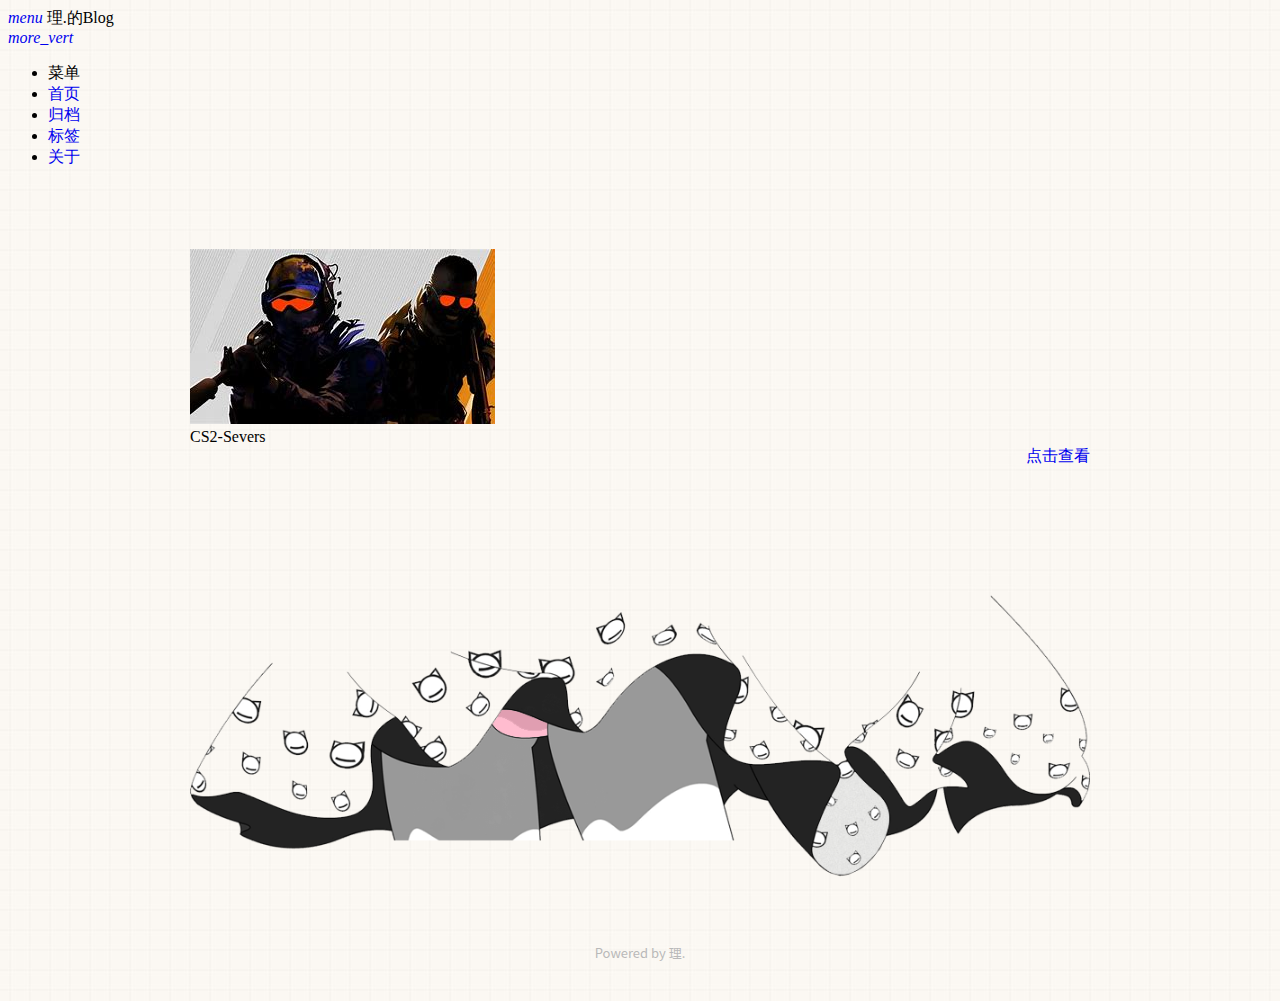
<file: tag/Share/index.html>
<!DOCTYPE html>
<html lang="en">
<head>
    <meta charset="UTF-8">
    <title>理.的Blog</title>
    <meta name="viewport" content="width=device-width, initial-scale=1.0,maximum-scale=1.0, user-scalable=no"/>
    <meta http-equiv="X-UA-Compatible" content="IE=edge,chrome=1"/>
    <meta name="renderer" content="webkit">
    <meta http-equiv="Cache-Control" content="no-siteapp"/>
    <link rel="stylesheet" href="/styles/main.css">
    <link rel="stylesheet" href="//cdnjs.loli.net/ajax/libs/mdui/0.4.3/css/mdui.min.css">
    <link rel="stylesheet" href="/media/live2d/css/live2d.css" />
    
</head>
<body class=" mdui-appbar-with-toolbar  mdui-theme-primary-pink mdui-theme-accent-pink">
        <header class="mdui-toolbar mdui-color-pink mdui-appbar-fixed mdui-appbar-scroll-toolbar-hide" style="z-index: 1000">
    <a href="javascript:;" mdui-drawer="{target: '#left-drawer',overlay:true}" class="mdui-btn mdui-btn-icon"><i class="mdui-icon material-icons">menu</i></a>
    <span class="mdui-typo-title">理.的Blog</span>
    <div class="mdui-toolbar-spacer"></div>
<!--    <a href="javascript:history.go(0);" class="mdui-btn mdui-btn-icon"><i class="mdui-icon material-icons">search</i></a>-->
    <a href="javascript:;" class="mdui-btn mdui-btn-icon"><i class="mdui-icon material-icons">more_vert</i></a>
</header>

        <div class="mdui-drawer mdui-color-white mdui-drawer-full-height mdui-drawer-close" id="left-drawer">
    <ul class="mdui-list">
        <li class="mdui-subheader">菜单</li>
        
        <li class="mdui-list-item mdui-ripple">
            <a href="/" class="mdui-list-item-content">首页</a>
        </li>
        
        <li class="mdui-list-item mdui-ripple">
            <a href="/archives" class="mdui-list-item-content">归档</a>
        </li>
        
        <li class="mdui-list-item mdui-ripple">
            <a href="/tags" class="mdui-list-item-content">标签</a>
        </li>
        
        <li class="mdui-list-item mdui-ripple">
            <a href="/post/about" class="mdui-list-item-content">关于</a>
        </li>
        
    </ul>
</div>

        <div class="mdui-container">
            <div class="mdui-row mdui-row-gapless">
                <div class="k-container">
                    <div class="head_card-offset"></div>
                    
    <div class="mdui-card">
        <div class="mdui-card-media">
            <img src="https://LianhuaInk.github.io/post-images/cEdzt5aRI.jpg"/>
            <div class="mdui-card-media-covered">
                <div class="mdui-card-primary">
                    <div class="mdui-card-primary-title">CS2-Severs</div>
                    <div class="mdui-card-primary-subtitle"></div>
                </div>
                <div class="mdui-card-actions" style="float:right;">
                    <a href="https://LianhuaInk.github.io/post/cEdzt5aRI/" class="mdui-btn mdui-ripple mdui-ripple-white">点击查看</a>
                </div>
            </div>
        </div>
    </div>
    <div class="head_card-offset"></div>


                </div>
            </div>
            <div class="mdui-row mdui-row-gapless">
                <div class="k-container">
                    

                </div>
            </div>
        </div>
        <footer class="mdui-container footer ">
    <div class="head_card-offset"></div>
    <div class="mdui-row mdui-row-gapless">
        <div class="k-container">
            <img width="100%" src="/media/img/skirt.png">
        </div>
    </div>

    <div class="site-info">
        Powered by 理.
    </div>
</footer>
<div id="landlord" style="left:5px;bottom:0px;">
    <div class="message" style="opacity:0"></div>
    <canvas id="live2d" width="500" height="560" class="live2d"></canvas>
    <div class="live_talk_input_body">
        <div class="live_talk_input_name_body">
            <input name="name" type="text" class="live_talk_name white_input" id="AIuserName" autocomplete="off" placeholder="你的名字" />
        </div>
        <div class="live_talk_input_text_body">
            <input name="talk" type="text" class="live_talk_talk white_input" id="AIuserText" autocomplete="off" placeholder="要和我聊什么呀？"/>
            <button type="button" class="live_talk_send_btn" id="talk_send">发送</button>
        </div>
    </div>
    <input name="live_talk" id="live_talk" value="1" type="hidden" />
    <div class="live_ico_box">
        <div class="live_ico_item type_info" id="showInfoBtn"></div>
        <div class="live_ico_item type_talk" id="showTalkBtn"></div>
        <div class="live_ico_item type_music" id="musicButton"></div>
        <div class="live_ico_item type_youdu" id="youduButton"></div>
        <div class="live_ico_item type_quit" id="hideButton"></div>
        <input name="live_statu_val" id="live_statu_val" value="0" type="hidden" />
        <audio src="" style="display:none;" id="live2d_bgm" data-bgm="0" preload="none"></audio>
        <input name="live2dBGM" value="https://img.apa70.com/123.mp3" type="hidden">
        <input name="live2dBGM" value="https://img.apa70.com/123.mp3" type="hidden">
        <input id="duType" value="douqilai,l2d_caihong" type="hidden">
    </div>
</div>
<div id="open_live2d">召唤伊斯特瓦尔</div>
<script>
    var message_Path = '/media/live2d/';//资源目录，如果目录不对请更改
    var talkAPI = "";//如果有类似图灵机器人的聊天接口请填写接口路径
</script>
<!--<script src="/media/js/jquery-3.3.1.min.js"></script>-->
<script src="//apps.bdimg.com/libs/jquery/2.1.4/jquery.min.js"></script>
<script type="text/javascript" src="/media/live2d/js/live2d.js"></script>
<script type="text/javascript" src="/media/live2d/js/message.js"></script>

    </body>
<script src="//cdnjs.loli.net/ajax/libs/mdui/0.4.3/js/mdui.min.js"></script>
</html>
</file>
<file: styles/main.css>
body {
  background: #edeff0 url(../media/img/bg_01.jpg);
}
a {
  text-decoration: none;
}
.k-container {
  margin: 0 auto;
  width: 100%;
  max-width: 900px;
  flex-shrink: 0;
}
.head_card-offset {
  padding-top: 65px;
}
.site-info {
  position: relative;
  padding: 2.5%;
  text-align: center;
  font-size: 13px;
  color: #B9B9B9;
  font-family: -apple-system, BlinkMacSystemFont, Helvetica Neue, PingFang SC, Microsoft YaHei, Source Han Sans SC, Noto Sans CJK SC, WenQuanYi Micro Hei, sans-serif;
}
.doc-footer-nav {
  height: 96px;
}
.doc-footer-nav-left {
  text-align: left;
}
.doc-footer-nav-left,
.doc-footer-nav-right {
  height: 96px;
}
.doc-footer-nav-text {
  box-sizing: border-box;
  display: inline-block;
  font-size: 20px;
  font-weight: 500;
  -webkit-font-smoothing: antialiased;
  height: 100%;
  line-height: 24px;
  padding-top: 24px;
  width: 100%;
}
.doc-footer-nav-left .mdui-icon {
  float: left;
  margin-right: 10px;
}
.doc-footer-nav-text .mdui-icon {
  padding-top: 23px;
  width: 24px;
}
.doc-footer-nav-text .doc-footer-nav-direction {
  font-size: 15px;
  line-height: 18px;
  margin-bottom: 1px;
  opacity: 0.55;
}
.doc-footer-nav-left .doc-footer-nav-chapter {
  margin-left: 34px;
}
.doc-footer-nav-right .mdui-icon {
  float: right;
  margin-left: 10px;
}
.doc-footer-nav-right {
  text-align: right;
}
.doc-footer-nav-left,
.doc-footer-nav-right {
  height: 96px;
}
.doc-footer-nav-text {
  box-sizing: border-box;
  display: inline-block;
  font-size: 20px;
  font-weight: 500;
  -webkit-font-smoothing: antialiased;
  height: 100%;
  line-height: 24px;
  padding-top: 24px;
  width: 100%;
}
.doc-footer-nav-text .doc-footer-nav-direction {
  font-size: 15px;
  line-height: 18px;
  margin-bottom: 1px;
  opacity: 0.55;
}
.doc-footer-nav-right .doc-footer-nav-chapter {
  margin-right: 34px;
}

    .header {background-image: url(https://pic4.zhimg.com/v2-875793fa0bf8172a9cda4ddf77501ffa_r.jpg);}
    .index-img{ background-image: url(https://pic4.zhimg.com/v2-875793fa0bf8172a9cda4ddf77501ffa_r.jpg);}
</file>
<file: media/css/index.css>
.mdui-drawer{
    background-color: #edeff0;
    background: url(../img/bg_01.jpg);
}

.head_card-offset{
    padding-top: 65px;
}

/*.centerbg:before{
    content: ' ';
    position: fixed;
    z-index: -1;
    top: 0;
    right: 0;
    bottom: 0;
    left: 0;
    background: url(../img/centerbg.jpg) center 0 no-repeat;
    background-size: cover;
}*/

.centerbg{
    background-image: url(../img/centerbg.jpg);
    margin:0;
    background-attachment: fixed;
    background-size: cover;
    background-position: 80%;
}

.focusinfo {
    position: relative;
    max-width: 800px;
    padding: 0 10px;
    top: 49.3%;
    left: 50%;
    /*transform: translate(-50%,-50%);*/
    -webkit-transform: translate(-50%, -50%);
    text-align: center;
    z-index: 99;
    /*-webkit-transition: .4s ease all;*/
    /*-moz-transition: .4s ease all;*/
    /*-o-transition: .4s ease all;*/
    transition: .4s ease all;
}

.focusinfo .header-tou img {
    box-shadow: inset 0 0 10px #000;
    padding: 5px;
    opacity: 1;
    transform: rotate(0deg);
    -webkit-transform: rotate(0deg);
    -moz-transform: rotate(0deg);
    -o-transform: rotate(0deg);
    -ms-transform: rotate(0deg);
    transition: all ease 1s;
    -webkit-transition: all ease 1s;
    -moz-transition: all ease 1s;
    -o-transition: all ease 1s;
    width: 130px;
    height: auto;
    padding: 2px;
    border-radius: 100%;
}

.header-info {
    width: 60%;
    margin: auto;
    font-size: 14px;
    color: #EAEADF;
    background: rgba(0, 0, 0, 0.5);
    padding: 15px 25px;
    margin-top: 22px;
    font-family: -apple-system,BlinkMacSystemFont,Helvetica Neue,PingFang SC,Microsoft YaHei,Source Han Sans SC,Noto Sans CJK SC,WenQuanYi Micro Hei,sans-serif;
    letter-spacing: 0;
    line-height: 30px;
    border-radius: 50px;
}

.header-info p {
    margin: 0;
}

.top-social {
    height: 32px;
    margin-top: 30px;
    margin-left: 10px;
    list-style: none;
    display: inline-block;
    font-family: -apple-system,BlinkMacSystemFont,Helvetica Neue,PingFang SC,Microsoft YaHei,Source Han Sans SC,Noto Sans CJK SC,WenQuanYi Micro Hei,sans-serif;
}

.top-social li {
    float: left;
    margin-right: 10px;
}

.www {
    width: 35px;
    height: 35px;
    background: rgba(0,0,0,0.4);
    border-radius: 100%;
}

*{
    box-sizing: border-box;
}

#qq {
    background-image: url(../img/icons.png);
    background-position: -290px -35px;
}

#bilibili {
    background-image: url(../img/icons.png);
    background-position: -150px 0px;
}
#zhihu{
    background-image: url(../img/icons.png);
    background-position: -223px -144px;
}
#steam {
    background-image: url(../img/icons.png);
    background-position: -150px -144px;
}
#weibo{
    background-image: url(../img/icons.png);
    background-position: -185px -70px;
}

#github{
    background-image: url(../img/icons.png);
    background-position: -258px -144px
}

#wangyiyun{
    background-image: url(../img/icons.png);
    background-position: -291px -144px
}

#qidian{
    background-image: url(../img/icons.png);
    background-position: -322px -144px
}

.site-info {
    position: relative;
    padding: 2.5%;
    text-align: center;
    font-size: 13px;
    color: #B9B9B9;
    font-family: -apple-system,BlinkMacSystemFont,Helvetica Neue,PingFang SC,Microsoft YaHei,Source Han Sans SC,Noto Sans CJK SC,WenQuanYi Micro Hei,sans-serif;

}

.headertop.filter-grid::before
{
    content: "";
    position: absolute;
    top: 0;
    bottom: 0;
    left: 0;
    right: 0;
    z-index: 3;
    background-attachment: fixed;
    background-image: url(../img/grid.png);
}

/* 首页流星 */
.meteor {
    width: 100%;
    height: 100vh;
    position: absolute;
    top: 0;
    left: 0;
    overflow: hidden;
}
.meteor div {
    width:4px;
    height:4px;
    position:relative;
    border-radius:4px;
    opacity:0;
    z-index: 11;
}
.meteor div:after {
    width:100px;
    height:100px;
    content:"";
    display:block;
    transform:rotate(45deg);
    position:relative;
    top:-48px;
    left:22px
}
.meteor .red {
    background:#ff3030;
    top:0;
    left:600px;
    animation:meteor 1.95s infinite linear;
    animation-delay:.15s;
}
.meteor .red:after {
    border-left:1px solid #ff3030
}
.meteor .orange {
    background:#cd6600;
    top:30px;
    left:700px;
    animation:meteor 2.25s infinite linear;
    animation-delay:.35s;
}
.meteor .orange:after {
    border-left:1px solid #cd6600
}
.meteor .yellow {
    background:#ffd700;
    top:20px;
    left:900px;
    animation:meteor 2s infinite linear;
    animation-delay:.55s
}
.meteor .yellow:after {
    border-left:1px solid #ffd700
}
.meteor .green {
    background:#7fff00;
    top:0;
    left:1100px;
    animation:meteor 2.3s infinite linear;
    animation-delay:.75s
}
.meteor .green:after {
    border-left:1px solid #7fff00
}
.meteor .cyan {
    background:#6ca6cd;
    top:30px;
    left:1260px;
    animation:meteor 2.05s infinite linear;
    animation-delay:.95s
}
.meteor .cyan:after {
    border-left:1px solid #6ca6cd
}
.meteor .blue {
    background:#4169e1;
    top:40px;
    left:1400px;
    animation:meteor 1.55s infinite linear;
    animation-delay:1.15s
}
.meteor .blue:after {
    border-left:1px solid #4169e1
}
.meteor .purple {
    background:#9932cc;
    top:20px;
    left:1500px;
    animation:meteor 2.3s infinite linear;
    animation-delay:1.85s
}
.meteor .purple:after {
    border-left:1px solid #9932cc
}
@keyframes meteor {
    0% {
        opacity:0;
        transform:scale(0) translate(0, 0)
    }
    50% {
        opacity:1;
        transform:scale(1) translate(-30vh, 30vh)
    }
    100% {
        opacity:0;
        transform:scale(1) translate(-100vh, 100vh)
    }
}

/*
    background-image: url(https://myblogpic.b0.upaiyun.com/2018/04/2018040713220825.jpg);
    height: 973px;
    margin: 0;
    height: 300px;
    background-attachment: scroll;
    background-size: cover;
*/
</file>
<file: media/live2d/css/live2d.css>
#landlord {
    user-select: none;
    position: fixed;
    left: 5px;
    bottom: 0;
    width: 250px;
    height: 280px;
    z-index: 10000;
    font-size: 0;
    /*transition: all .3s ease-in-out;*/
	display:none;
}
#open_live2d{
	border: 2px solid rgba(75,127,199,0.9);
    border-radius: 2px;
    background-color: rgba(74, 59, 114,0.9);
	padding:2px 10px;
	color:#fff;
	height:24px;
	line-height:24px;
	font-size:12px;
	position:fixed;
	right:5px;
	bottom:5px;
	z-index:10000;
	cursor:pointer;
	display:none;
}
#showInfoBtn{
 	display:none;
}
#live2d {
	width: 250px;
    height: 280px;
    position: relative;
	z-index:3;
}

.message {
    opacity: 0;
    color: #fff;
	box-sizing: border-box;
    width: 250px;
    height: auto;
    margin: auto;
    padding: 7px;
    bottom: 280px;
    left: 0px;
    text-align: center;
    border: 2px solid rgba(75,127,199,0.9);
    border-radius: 5px;
    background-color: rgba(74, 59, 114,0.9);
    font-size: 13px;
    font-weight: 400;
    text-overflow: ellipsis;
    text-transform: uppercase;
    overflow: hidden;
    position: absolute;
    /*animation-delay: 5s;
    animation-duration: 50s;
    animation-iteration-count: infinite;
    animation-name: shake;
    animation-timing-function: ease-in-out;*/
}
.live_talk_input_body{
	position:absolute;
	bottom:15px;
	left:0;
	width:250px;
	display:none;
	z-index:4;
}
.live_talk_input_text_body{
	width:250px;
	box-sizing:border-box;
	height:28px;
	border: 2px solid rgb(223, 179, 241);
    border-radius: 5px;
    background-color: rgba(74, 59, 114,0.9);
}
.live_talk_input_name_body{
	width:70px;
	box-sizing:border-box;
	height:24px;
	border: 2px solid rgb(223, 179, 241);
    border-radius: 5px;
    background-color: rgba(74, 59, 114,0.9);
	margin-bottom:3px;
}
.live_talk_name{
	background-color:transparent;
	border:0px;
	margin:0;
	width:66px;
	height:20px;
	line-height:20px;
	text-align:center;
	font-size:12px;
	color:#fff;
	outline:none;
	box-sizing:border-box;
	padding:0 3px;
}
.live_talk_talk{
	background-color:transparent;
	border:0px;
	margin:0;
	width:206px;
	height:24px;
	line-height:24px;
	text-align:left;
	font-size:12px;
	color:#fff;
	outline:none;
	box-sizing:border-box;
	padding:0 3px;
	float:left;
}
.live_talk_send_btn{
	background-color:transparent;
	color:#fff;
	border:0px;
	cursor:pointer;
	padding:0 4px;
	border-left:1px solid #fff;
	font-size:12px;
	float:right;
	height:18px;
	line-height:18px;
	outline:none;
	margin:3px 0 0 0;
}
.white_input:-moz-placeholder { /* Mozilla Firefox 4 to 18 */
    color: #E4E4E4;  
	opacity: 1;
}
 
.white_input::-moz-placeholder {  /* Mozilla Firefox 19+*/ 
    color: #E4E4E4;
	opacity: 1;
}
 
.white_input:-ms-input-placeholder {
    color: #E4E4E4;
}
 
.white_input::-webkit-input-placeholder {
    color: #E4E4E4;
}


.hide-button {
    position: absolute;
    top: 10px;
    right: 0;
    /* bottom: 30px; */
    display: none;
    overflow: hidden;
    /* padding: 4px; */
    width: 60px;
    height: 20px;
    border: 1px solid rgba(255,137,255,.4);
    border-radius: 12px;
    background: rgba(255,137,255,.2);
    box-shadow: 0 3px 15px 2px rgba(255,137,255,.4);
    text-align: center;
    font-size: 12px;
    cursor: pointer;
}

.hide-button:hover {
    border: 1px solid #f4a7b9;
    background: #f4f6f8;
}
.live_ico_box{
	width:15px;
	position:absolute;
	z-index:5;
	right:0;
	top:10px;
	opacity:0.9;
}
.live_ico_item{
	width:15px;
	height: 20px;
	cursor:pointer;
	background-position:center center;
	background-repeat:no-repeat;
	background-size:15px;
}
.live_ico_item.type_talk{
	background-image:url(../images/talk.png);
}
.live_ico_item.type_quit{
	background-image:url(../images/quite.png);
}
.live_ico_item.type_info{
	background-image:url(../images/info.png);
}
.live_ico_item.type_music{
	background-image:url(../images/music.png);
}
.live_ico_item.type_youdu{
	background-image:url(../images/youdu.png);
}
.live_ico_item.type_music.play{
	background-image:url(../images/pasue.png);
}
.live_ico_item.type_youdu.doudong{
    -webkit-animation-name: shake-little;
    -ms-animation-name: shake-little;
    animation-name: shake-little;
    -webkit-animation-duration: 100ms;
    -ms-animation-duration: 100ms;
    animation-duration: 100ms;
    -webkit-animation-iteration-count: infinite;
    -ms-animation-iteration-count: infinite;
    animation-iteration-count: infinite;
    -webkit-animation-timing-function: ease-in-out;
    -ms-animation-timing-function: ease-in-out;
    animation-timing-function: ease-in-out;
    -webkit-animation-delay: 0s;
    -ms-animation-delay: 0s;
    animation-delay: 0s;
    -webkit-animation-play-state: running;
    -ms-animation-play-state: running;
    animation-play-state: running
}
.douqilai,.douqilai *{
    animation: shake-it .5s reverse infinite cubic-bezier(0.68, -0.55, 0.27, 1.55);
}
.l2d_caihong{
    animation: rainbow 1.5s infinite;
}
@media (max-width: 860px) {
    #landlord {
        display: none!important;
    }
}

@keyframes shake {
    2% {
        transform: translate(0.5px, -1.5px) rotate(-0.5deg);
    }

    4% {
        transform: translate(0.5px, 1.5px) rotate(1.5deg);
    }

    6% {
        transform: translate(1.5px, 1.5px) rotate(1.5deg);
    }

    8% {
        transform: translate(2.5px, 1.5px) rotate(0.5deg);
    }

    10% {
        transform: translate(0.5px, 2.5px) rotate(0.5deg);
    }

    12% {
        transform: translate(1.5px, 1.5px) rotate(0.5deg);
    }

    14% {
        transform: translate(0.5px, 0.5px) rotate(0.5deg);
    }

    16% {
        transform: translate(-1.5px, -0.5px) rotate(1.5deg);
    }

    18% {
        transform: translate(0.5px, 0.5px) rotate(1.5deg);
    }

    20% {
        transform: translate(2.5px, 2.5px) rotate(1.5deg);
    }

    22% {
        transform: translate(0.5px, -1.5px) rotate(1.5deg);
    }

    24% {
        transform: translate(-1.5px, 1.5px) rotate(-0.5deg);
    }

    26% {
        transform: translate(1.5px, 0.5px) rotate(1.5deg);
    }

    28% {
        transform: translate(-0.5px, -0.5px) rotate(-0.5deg);
    }

    30% {
        transform: translate(1.5px, -0.5px) rotate(-0.5deg);
    }

    32% {
        transform: translate(2.5px, -1.5px) rotate(1.5deg);
    }

    34% {
        transform: translate(2.5px, 2.5px) rotate(-0.5deg);
    }

    36% {
        transform: translate(0.5px, -1.5px) rotate(0.5deg);
    }

    38% {
        transform: translate(2.5px, -0.5px) rotate(-0.5deg);
    }

    40% {
        transform: translate(-0.5px, 2.5px) rotate(0.5deg);
    }

    42% {
        transform: translate(-1.5px, 2.5px) rotate(0.5deg);
    }

    44% {
        transform: translate(-1.5px, 1.5px) rotate(0.5deg);
    }

    46% {
        transform: translate(1.5px, -0.5px) rotate(-0.5deg);
    }

    48% {
        transform: translate(2.5px, -0.5px) rotate(0.5deg);
    }

    50% {
        transform: translate(-1.5px, 1.5px) rotate(0.5deg);
    }

    52% {
        transform: translate(-0.5px, 1.5px) rotate(0.5deg);
    }

    54% {
        transform: translate(-1.5px, 1.5px) rotate(0.5deg);
    }

    56% {
        transform: translate(0.5px, 2.5px) rotate(1.5deg);
    }

    58% {
        transform: translate(2.5px, 2.5px) rotate(0.5deg);
    }

    60% {
        transform: translate(2.5px, -1.5px) rotate(1.5deg);
    }

    62% {
        transform: translate(-1.5px, 0.5px) rotate(1.5deg);
    }

    64% {
        transform: translate(-1.5px, 1.5px) rotate(1.5deg);
    }

    66% {
        transform: translate(0.5px, 2.5px) rotate(1.5deg);
    }

    68% {
        transform: translate(2.5px, -1.5px) rotate(1.5deg);
    }

    70% {
        transform: translate(2.5px, 2.5px) rotate(0.5deg);
    }

    72% {
        transform: translate(-0.5px, -1.5px) rotate(1.5deg);
    }

    74% {
        transform: translate(-1.5px, 2.5px) rotate(1.5deg);
    }

    76% {
        transform: translate(-1.5px, 2.5px) rotate(1.5deg);
    }

    78% {
        transform: translate(-1.5px, 2.5px) rotate(0.5deg);
    }

    80% {
        transform: translate(-1.5px, 0.5px) rotate(-0.5deg);
    }

    82% {
        transform: translate(-1.5px, 0.5px) rotate(-0.5deg);
    }

    84% {
        transform: translate(-0.5px, 0.5px) rotate(1.5deg);
    }

    86% {
        transform: translate(2.5px, 1.5px) rotate(0.5deg);
    }

    88% {
        transform: translate(-1.5px, 0.5px) rotate(1.5deg);
    }

    90% {
        transform: translate(-1.5px, -0.5px) rotate(-0.5deg);
    }

    92% {
        transform: translate(-1.5px, -1.5px) rotate(1.5deg);
    }

    94% {
        transform: translate(0.5px, 0.5px) rotate(-0.5deg);
    }

    96% {
        transform: translate(2.5px, -0.5px) rotate(-0.5deg);
    }

    98% {
        transform: translate(-1.5px, -1.5px) rotate(-0.5deg);
    }

    0%, 100% {
        transform: translate(0, 0) rotate(0);
    }
}

@keyframes quan {
      0%   { transform:rotate(0);
             animation-timing-function:linear; }
      100% { transform:rotate(360deg); }
}
@-webkit-keyframes quan {
      0%   { -webkit-transform:rotate(0);
             -webkit-animation-timing-function:linear; }
      100% { -webkit-transform:rotate(360deg); }
}
@-moz-keyframes quan {
      0%   { -moz-transform:rotate(0);
             -moz-animation-timing-function:linear; }
      100% { -moz-transform:rotate(360deg); }
}
@-o-keyframes quan {
      0%   { -o-transform:rotate(0);
             -o-animation-timing-function:linear; }
      100% { -o-transform:rotate(360deg); }
}
@-ms-keyframes quan {
      0%   { -ms-transform:rotate(0);
             -ms-animation-timing-function:linear; }
      100% { -ms-transform:rotate(360deg); }
}
@-webkit-keyframes shake-little {
    0% {
        -webkit-transform: translate(0px, 0px) rotate(0deg)
    }
    2% {
        -webkit-transform: translate(-1px, 0px) rotate(-0.5deg)
    }
    4% {
        -webkit-transform: translate(-1px, -1px) rotate(-0.5deg)
    }
    6% {
        -webkit-transform: translate(-1px, -1px) rotate(-0.5deg)
    }
    8% {
        -webkit-transform: translate(0px, 0px) rotate(-0.5deg)
    }
    10% {
        -webkit-transform: translate(0px, -1px) rotate(-0.5deg)
    }
    12% {
        -webkit-transform: translate(-1px, 0px) rotate(-0.5deg)
    }
    14% {
        -webkit-transform: translate(-1px, -1px) rotate(-0.5deg)
    }
    16% {
        -webkit-transform: translate(0px, 0px) rotate(-0.5deg)
    }
    18% {
        -webkit-transform: translate(-1px, -1px) rotate(-0.5deg)
    }
    20% {
        -webkit-transform: translate(-1px, -1px) rotate(-0.5deg)
    }
    22% {
        -webkit-transform: translate(0px, -1px) rotate(-0.5deg)
    }
    24% {
        -webkit-transform: translate(0px, 0px) rotate(-0.5deg)
    }
    26% {
        -webkit-transform: translate(-1px, -1px) rotate(-0.5deg)
    }
    28% {
        -webkit-transform: translate(-1px, -1px) rotate(-0.5deg)
    }
    30% {
        -webkit-transform: translate(-1px, -1px) rotate(-0.5deg)
    }
    32% {
        -webkit-transform: translate(0px, -1px) rotate(-0.5deg)
    }
    34% {
        -webkit-transform: translate(-1px, -1px) rotate(-0.5deg)
    }
    36% {
        -webkit-transform: translate(0px, -1px) rotate(-0.5deg)
    }
    38% {
        -webkit-transform: translate(-1px, 0px) rotate(-0.5deg)
    }
    40% {
        -webkit-transform: translate(0px, 0px) rotate(-0.5deg)
    }
    42% {
        -webkit-transform: translate(-1px, -1px) rotate(-0.5deg)
    }
    44% {
        -webkit-transform: translate(-1px, 0px) rotate(-0.5deg)
    }
    46% {
        -webkit-transform: translate(0px, 0px) rotate(-0.5deg)
    }
    48% {
        -webkit-transform: translate(-1px, -1px) rotate(-0.5deg)
    }
    50% {
        -webkit-transform: translate(0px, 0px) rotate(-0.5deg)
    }
    52% {
        -webkit-transform: translate(0px, 0px) rotate(-0.5deg)
    }
    54% {
        -webkit-transform: translate(0px, 0px) rotate(-0.5deg)
    }
    56% {
        -webkit-transform: translate(-1px, 0px) rotate(-0.5deg)
    }
    58% {
        -webkit-transform: translate(0px, -1px) rotate(-0.5deg)
    }
    60% {
        -webkit-transform: translate(-1px, -1px) rotate(-0.5deg)
    }
    62% {
        -webkit-transform: translate(-1px, -1px) rotate(-0.5deg)
    }
    64% {
        -webkit-transform: translate(-1px, 0px) rotate(-0.5deg)
    }
    66% {
        -webkit-transform: translate(0px, 0px) rotate(-0.5deg)
    }
    68% {
        -webkit-transform: translate(-1px, 0px) rotate(-0.5deg)
    }
    70% {
        -webkit-transform: translate(0px, -1px) rotate(-0.5deg)
    }
    72% {
        -webkit-transform: translate(0px, -1px) rotate(-0.5deg)
    }
    74% {
        -webkit-transform: translate(-1px, -1px) rotate(-0.5deg)
    }
    76% {
        -webkit-transform: translate(0px, 0px) rotate(-0.5deg)
    }
    78% {
        -webkit-transform: translate(0px, -1px) rotate(-0.5deg)
    }
    80% {
        -webkit-transform: translate(0px, -1px) rotate(-0.5deg)
    }
    82% {
        -webkit-transform: translate(-1px, 0px) rotate(-0.5deg)
    }
    84% {
        -webkit-transform: translate(-1px, 0px) rotate(-0.5deg)
    }
    86% {
        -webkit-transform: translate(0px, 0px) rotate(-0.5deg)
    }
    88% {
        -webkit-transform: translate(0px, 0px) rotate(-0.5deg)
    }
    90% {
        -webkit-transform: translate(-1px, -1px) rotate(-0.5deg)
    }
    92% {
        -webkit-transform: translate(0px, 0px) rotate(-0.5deg)
    }
    94% {
        -webkit-transform: translate(0px, 0px) rotate(-0.5deg)
    }
    96% {
        -webkit-transform: translate(-1px, -1px) rotate(-0.5deg)
    }
    98% {
        -webkit-transform: translate(0px, 0px) rotate(-0.5deg)
    }
}
@-ms-keyframes shake-little {
    0% {
        -ms-transform: translate(0px, 0px) rotate(0deg)
    }
    2% {
        -ms-transform: translate(0px, 0px) rotate(-0.5deg)
    }
    4% {
        -ms-transform: translate(0px, 0px) rotate(-0.5deg)
    }
    6% {
        -ms-transform: translate(-1px, 0px) rotate(-0.5deg)
    }
    8% {
        -ms-transform: translate(0px, -1px) rotate(-0.5deg)
    }
    10% {
        -ms-transform: translate(0px, 0px) rotate(-0.5deg)
    }
    12% {
        -ms-transform: translate(0px, -1px) rotate(-0.5deg)
    }
    14% {
        -ms-transform: translate(0px, -1px) rotate(-0.5deg)
    }
    16% {
        -ms-transform: translate(0px, 0px) rotate(-0.5deg)
    }
    18% {
        -ms-transform: translate(0px, 0px) rotate(-0.5deg)
    }
    20% {
        -ms-transform: translate(-1px, 0px) rotate(-0.5deg)
    }
    22% {
        -ms-transform: translate(-1px, -1px) rotate(-0.5deg)
    }
    24% {
        -ms-transform: translate(-1px, 0px) rotate(-0.5deg)
    }
    26% {
        -ms-transform: translate(-1px, 0px) rotate(-0.5deg)
    }
    28% {
        -ms-transform: translate(0px, -1px) rotate(-0.5deg)
    }
    30% {
        -ms-transform: translate(0px, -1px) rotate(-0.5deg)
    }
    32% {
        -ms-transform: translate(0px, -1px) rotate(-0.5deg)
    }
    34% {
        -ms-transform: translate(0px, -1px) rotate(-0.5deg)
    }
    36% {
        -ms-transform: translate(0px, -1px) rotate(-0.5deg)
    }
    38% {
        -ms-transform: translate(-1px, 0px) rotate(-0.5deg)
    }
    40% {
        -ms-transform: translate(0px, -1px) rotate(-0.5deg)
    }
    42% {
        -ms-transform: translate(-1px, -1px) rotate(-0.5deg)
    }
    44% {
        -ms-transform: translate(-1px, -1px) rotate(-0.5deg)
    }
    46% {
        -ms-transform: translate(0px, -1px) rotate(-0.5deg)
    }
    48% {
        -ms-transform: translate(0px, -1px) rotate(-0.5deg)
    }
    50% {
        -ms-transform: translate(-1px, 0px) rotate(-0.5deg)
    }
    52% {
        -ms-transform: translate(-1px, -1px) rotate(-0.5deg)
    }
    54% {
        -ms-transform: translate(-1px, 0px) rotate(-0.5deg)
    }
    56% {
        -ms-transform: translate(0px, -1px) rotate(-0.5deg)
    }
    58% {
        -ms-transform: translate(0px, -1px) rotate(-0.5deg)
    }
    60% {
        -ms-transform: translate(-1px, 0px) rotate(-0.5deg)
    }
    62% {
        -ms-transform: translate(0px, -1px) rotate(-0.5deg)
    }
    64% {
        -ms-transform: translate(-1px, 0px) rotate(-0.5deg)
    }
    66% {
        -ms-transform: translate(-1px, -1px) rotate(-0.5deg)
    }
    68% {
        -ms-transform: translate(0px, 0px) rotate(-0.5deg)
    }
    70% {
        -ms-transform: translate(-1px, 0px) rotate(-0.5deg)
    }
    72% {
        -ms-transform: translate(-1px, 0px) rotate(-0.5deg)
    }
    74% {
        -ms-transform: translate(-1px, -1px) rotate(-0.5deg)
    }
    76% {
        -ms-transform: translate(-1px, 0px) rotate(-0.5deg)
    }
    78% {
        -ms-transform: translate(-1px, 0px) rotate(-0.5deg)
    }
    80% {
        -ms-transform: translate(0px, -1px) rotate(-0.5deg)
    }
    82% {
        -ms-transform: translate(-1px, -1px) rotate(-0.5deg)
    }
    84% {
        -ms-transform: translate(0px, -1px) rotate(-0.5deg)
    }
    86% {
        -ms-transform: translate(0px, -1px) rotate(-0.5deg)
    }
    88% {
        -ms-transform: translate(0px, -1px) rotate(-0.5deg)
    }
    90% {
        -ms-transform: translate(-1px, -1px) rotate(-0.5deg)
    }
    92% {
        -ms-transform: translate(0px, 0px) rotate(-0.5deg)
    }
    94% {
        -ms-transform: translate(0px, -1px) rotate(-0.5deg)
    }
    96% {
        -ms-transform: translate(-1px, 0px) rotate(-0.5deg)
    }
    98% {
        -ms-transform: translate(0px, -1px) rotate(-0.5deg)
    }
}
@keyframes shake-little {
    0% {
        transform: translate(0px, 0px) rotate(0deg)
    }
    2% {
        transform: translate(-1px, -1px) rotate(-0.5deg)
    }
    4% {
        transform: translate(-1px, -1px) rotate(-0.5deg)
    }
    6% {
        transform: translate(0px, 0px) rotate(-0.5deg)
    }
    8% {
        transform: translate(0px, -1px) rotate(-0.5deg)
    }
    10% {
        transform: translate(-1px, -1px) rotate(-0.5deg)
    }
    12% {
        transform: translate(0px, 0px) rotate(-0.5deg)
    }
    14% {
        transform: translate(0px, 0px) rotate(-0.5deg)
    }
    16% {
        transform: translate(0px, -1px) rotate(-0.5deg)
    }
    18% {
        transform: translate(0px, 0px) rotate(-0.5deg)
    }
    20% {
        transform: translate(-1px, -1px) rotate(-0.5deg)
    }
    22% {
        transform: translate(-1px, -1px) rotate(-0.5deg)
    }
    24% {
        transform: translate(-1px, -1px) rotate(-0.5deg)
    }
    26% {
        transform: translate(-1px, 0px) rotate(-0.5deg)
    }
    28% {
        transform: translate(0px, -1px) rotate(-0.5deg)
    }
    30% {
        transform: translate(0px, -1px) rotate(-0.5deg)
    }
    32% {
        transform: translate(0px, 0px) rotate(-0.5deg)
    }
    34% {
        transform: translate(0px, -1px) rotate(-0.5deg)
    }
    36% {
        transform: translate(-1px, 0px) rotate(-0.5deg)
    }
    38% {
        transform: translate(-1px, -1px) rotate(-0.5deg)
    }
    40% {
        transform: translate(0px, 0px) rotate(-0.5deg)
    }
    42% {
        transform: translate(-1px, -1px) rotate(-0.5deg)
    }
    44% {
        transform: translate(-1px, 0px) rotate(-0.5deg)
    }
    46% {
        transform: translate(-1px, -1px) rotate(-0.5deg)
    }
    48% {
        transform: translate(0px, -1px) rotate(-0.5deg)
    }
    50% {
        transform: translate(0px, -1px) rotate(-0.5deg)
    }
    52% {
        transform: translate(0px, 0px) rotate(-0.5deg)
    }
    54% {
        transform: translate(-1px, 0px) rotate(-0.5deg)
    }
    56% {
        transform: translate(0px, 0px) rotate(-0.5deg)
    }
    58% {
        transform: translate(0px, 0px) rotate(-0.5deg)
    }
    60% {
        transform: translate(0px, 0px) rotate(-0.5deg)
    }
    62% {
        transform: translate(0px, -1px) rotate(-0.5deg)
    }
    64% {
        transform: translate(0px, 0px) rotate(-0.5deg)
    }
    66% {
        transform: translate(-1px, -1px) rotate(-0.5deg)
    }
    68% {
        transform: translate(0px, -1px) rotate(-0.5deg)
    }
    70% {
        transform: translate(0px, 0px) rotate(-0.5deg)
    }
    72% {
        transform: translate(-1px, -1px) rotate(-0.5deg)
    }
    74% {
        transform: translate(-1px, -1px) rotate(-0.5deg)
    }
    76% {
        transform: translate(-1px, 0px) rotate(-0.5deg)
    }
    78% {
        transform: translate(0px, 0px) rotate(-0.5deg)
    }
    80% {
        transform: translate(0px, -1px) rotate(-0.5deg)
    }
    82% {
        transform: translate(-1px, 0px) rotate(-0.5deg)
    }
    84% {
        transform: translate(-1px, -1px) rotate(-0.5deg)
    }
    86% {
        transform: translate(0px, -1px) rotate(-0.5deg)
    }
    88% {
        transform: translate(0px, 0px) rotate(-0.5deg)
    }
    90% {
        transform: translate(-1px, -1px) rotate(-0.5deg)
    }
    92% {
        transform: translate(-1px, 0px) rotate(-0.5deg)
    }
    94% {
        transform: translate(-1px, 0px) rotate(-0.5deg)
    }
    96% {
        transform: translate(0px, -1px) rotate(-0.5deg)
    }
    98% {
        transform: translate(0px, -1px) rotate(-0.5deg)
    }
}
@keyframes shake-it{
    0%{
        text-shadow: 0 0 rgba(0, 255, 255, .5), 0 0 rgba(255, 0, 0, .5);
    }
    25%{
        text-shadow: -2px 0 rgba(0, 255, 255, .5), 2px 0 rgba(255, 0, 0, .5);
    }
    50%{
        text-shadow: -5px 0 rgba(0, 255, 255, .5), 3px 0 rgba(255, 0, 0, .5);
    }
    100%{
        text-shadow: 3px 0 rgba(0, 255, 255, .5), 5px 0 rgba(255, 0, 0, .5);
    }
}
@keyframes rainbow {
    100% { filter: hue-rotate(360deg); }
}
</file>
<file: media/css/tags.css>
.mdui-row-md-3 .mdui-col {
    float: left;
    width: 33.333333%;
}
.mdui-p-a-1{
    float: left;
    width: 33.333333%;
}
.footer{
    width: 96%;
    max-width: none;
    position: absolute;
    bottom: 0
}
</file>
